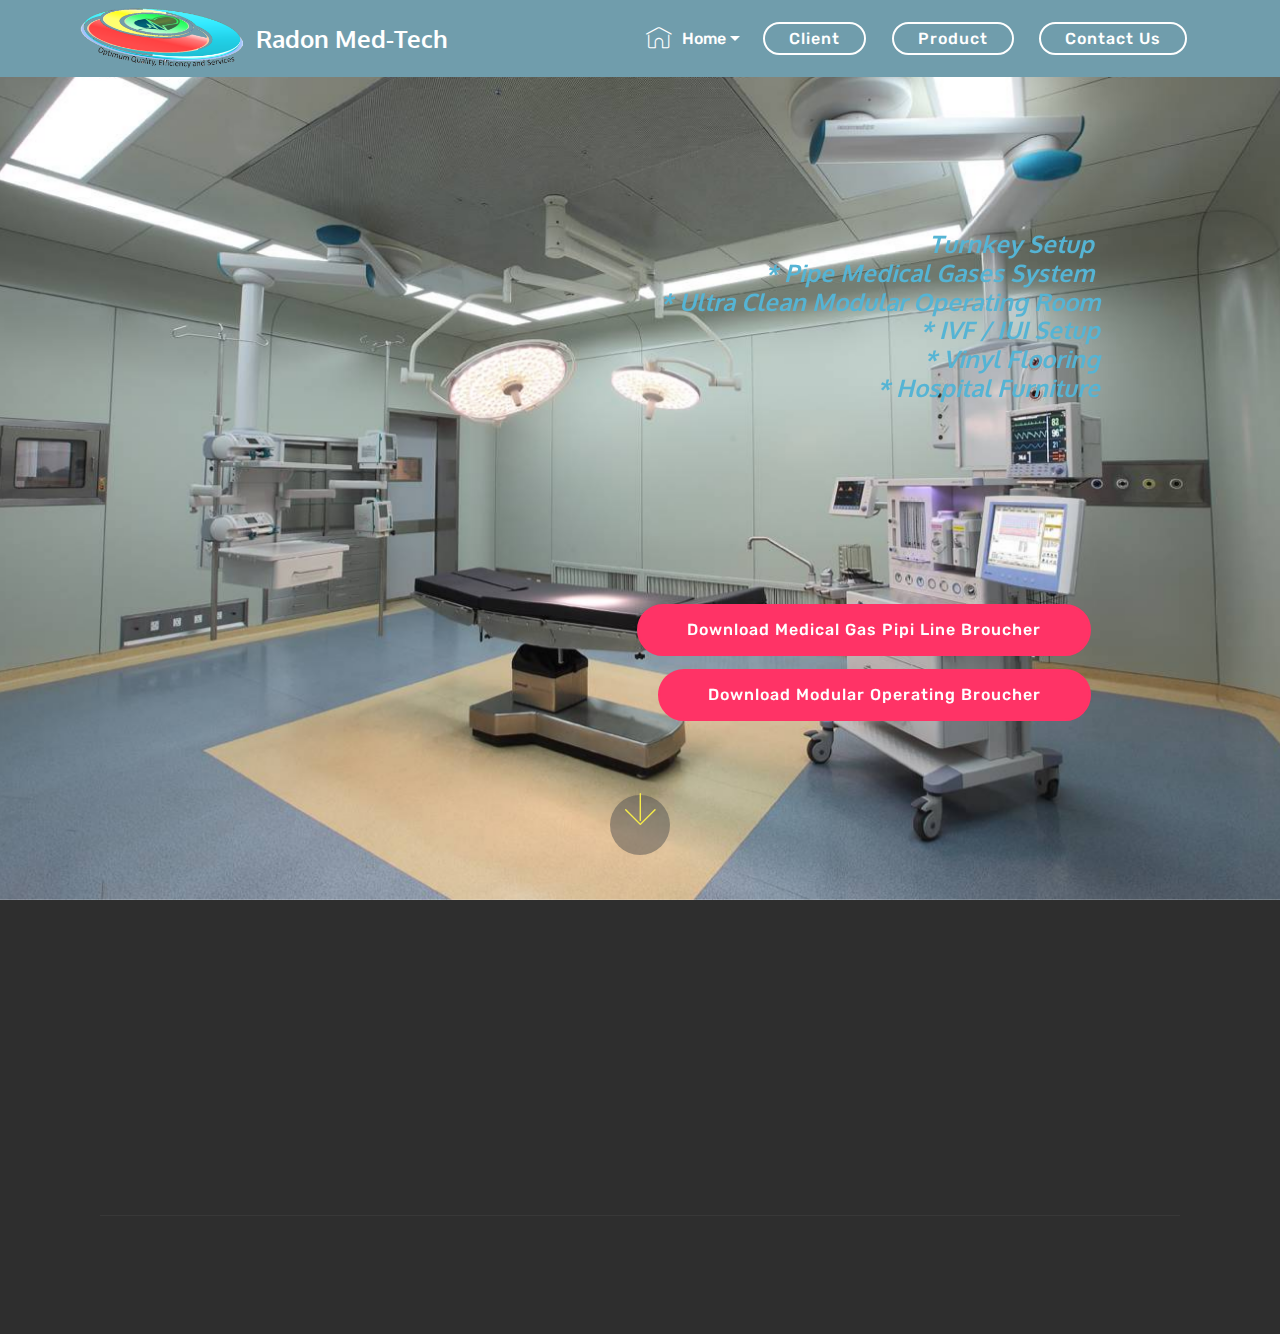
<file: index.html>
<!DOCTYPE html>
<html >
<head>
  <!-- Site made with Mobirise Website Builder v4.6.5, https://mobirise.com -->
  <meta charset="UTF-8">
  <meta http-equiv="X-UA-Compatible" content="IE=edge">
  <meta name="generator" content="Mobirise v4.6.5, mobirise.com">
  <meta name="viewport" content="width=device-width, initial-scale=1, minimum-scale=1">
  <link rel="shortcut icon" href="assets/images/final-logo-radon-med-tech-2464x920.png" type="image/x-icon">
  <meta name="description" content="">
  <title>Home</title>
  <link rel="stylesheet" href="assets/web/assets/mobirise-icons/mobirise-icons.css">
  <link rel="stylesheet" href="assets/tether/tether.min.css">
  <link rel="stylesheet" href="assets/bootstrap/css/bootstrap.min.css">
  <link rel="stylesheet" href="assets/bootstrap/css/bootstrap-grid.min.css">
  <link rel="stylesheet" href="assets/bootstrap/css/bootstrap-reboot.min.css">
  <link rel="stylesheet" href="assets/socicon/css/styles.css">
  <link rel="stylesheet" href="assets/animatecss/animate.min.css">
  <link rel="stylesheet" href="assets/dropdown/css/style.css">
  <link rel="stylesheet" href="assets/theme/css/style.css">
  <link rel="stylesheet" href="assets/mobirise/css/mbr-additional.css" type="text/css">
  
  
  
</head>
<body>
  <section class="menu cid-qJZwzoZU10" once="menu" id="menu1-e">

    

    <nav class="navbar navbar-expand beta-menu navbar-dropdown align-items-center navbar-fixed-top navbar-toggleable-sm">
        <button class="navbar-toggler navbar-toggler-right" type="button" data-toggle="collapse" data-target="#navbarSupportedContent" aria-controls="navbarSupportedContent" aria-expanded="false" aria-label="Toggle navigation">
            <div class="hamburger">
                <span></span>
                <span></span>
                <span></span>
                <span></span>
            </div>
        </button>
        <div class="menu-logo">
            <div class="navbar-brand">
                <span class="navbar-logo">
                    <a href="https://mobirise.com">
                         <img src="assets/images/final-logo-radon-med-tech-2464x920.png" alt="Mobirise" title="" style="height: 3.8rem;">
                    </a>
                </span>
                <span class="navbar-caption-wrap"><a class="navbar-caption text-white display-5" href="https://mobirise.com">Radon Med-Tech</a></span>
            </div>
        </div>
        <div class="collapse navbar-collapse" id="navbarSupportedContent">
            <ul class="navbar-nav nav-dropdown" data-app-modern-menu="true"><li class="nav-item dropdown open">
                    <a class="nav-link link dropdown-toggle text-white display-4" href="index.html#header2-f" data-toggle="dropdown-submenu" aria-expanded="true"><span class="mbri-home mbr-iconfont mbr-iconfont-btn"></span>
                        
                        Home</a><div class="dropdown-menu"><a class="dropdown-item text-white display-4" href="page1.html#menu1-m">About</a><div class="dropdown"><a class="dropdown-item dropdown-toggle text-white display-4" href="https://mobirise.com" data-toggle="dropdown-submenu" aria-expanded="false">Turnkey Setup</a><div class="dropdown-menu dropdown-submenu"><a class="dropdown-item text-white display-4" href="https://mobirise.com">Ultra Clean Modular OT</a><a class="dropdown-item text-white display-4" href="https://mobirise.com" aria-expanded="false">Pipe Medical Gases System</a><a class="dropdown-item text-white display-4" href="https://mobirise.com" aria-expanded="false">ICU/CCU Setup</a></div></div><a class="dropdown-item text-white display-4" href="https://mobirise.com">Hospital Vinyl Flooring</a></div>
                </li></ul>
            <div class="navbar-buttons mbr-section-btn"><a class="btn btn-sm btn-white-outline display-4" href="https://mobirise.com">Client</a> <a class="btn btn-sm btn-white-outline display-4" href="https://mobirise.com">
                    
                    Product</a>  <a class="btn btn-sm btn-white-outline display-4" href="https://mobirise.com">Contact Us</a></div>
        </div>
    </nav>
</section>

<section class="engine"><a href="https://mobirise.ws/a">best free web site builder</a></section><section class="cid-qJZwzt3QSo mbr-fullscreen mbr-parallax-background" id="header2-f">

    

    

    <div class="container align-center">
        <div class="row justify-content-md-center">
            <div class="mbr-white col-md-10">
                <h1 class="mbr-section-title mbr-bold pb-3 mbr-fonts-style display-5"><em>
                    </em><br><br><em>Turnkey Setup&nbsp;</em><br><em>* Pipe Medical Gases System&nbsp;</em><br><em>* Ultra Clean Modular Operating Room</em><br><em>* IVF / IUI Setup</em><br><em>* Vinyl Flooring</em><br><em>* Hospital Furniture<br></em><br><em><br></em><br><em><br></em></h1>
                <h3 class="mbr-section-subtitle align-center mbr-light pb-3 mbr-fonts-style display-5"></h3>
                <p class="mbr-text pb-3 mbr-fonts-style display-7"></p>
                <div class="mbr-section-btn"><a class="btn btn-md btn-secondary display-4" href="assets/files/Radon%20Med%20Tech%20Ver2017.pdf">Download Medical Gas Pipi Line Broucher</a>
                    <a class="btn btn-md btn-secondary display-4" href="assets/files/MODULAR%20OT.pdf">Download Modular Operating Broucher</a></div>
            </div>
        </div>
    </div>
    <div class="mbr-arrow hidden-sm-down" aria-hidden="true">
        <a href="#next">
            <i class="mbri-down mbr-iconfont"></i>
        </a>
    </div>
</section>

<section class="cid-qJZwzwXDgE" id="footer1-g">

    

    

    <div class="container">
        <div class="media-container-row content text-white">
            <div class="col-12 col-md-3">
                <div class="media-wrap">
                    <a href="https://mobirise.com/">
                        <img src="assets/images/glass-ot-600x450.jpg" alt="Mobirise" title="">
                    </a>
                </div>
            </div>
            <div class="col-12 col-md-3 mbr-fonts-style display-7">
                <h5 class="pb-3">Corp. Office</h5>
                <p class="mbr-text">Sohal Khurad Road, Back Side Govt Sin Sec School, Nakodar, Jalandhar (PB)-144040<br>Tel: +91-1821-221234</p>
            </div>
            <div class="col-12 col-md-3 mbr-fonts-style display-7">
                <h5 class="pb-3">
                    Contacts
                </h5>
                <p class="mbr-text">Mob. No +91-8968514269<br>&nbsp; &nbsp; &nbsp; &nbsp; &nbsp; &nbsp; &nbsp; &nbsp; +91-9781070398<br>Phone/Fax : +91 (1821) 221234&nbsp;<br>Email:<br> sales@rmedgroup.com&nbsp;<br>purchase@rmedgroup.com<br>info@rmedgroup.com&nbsp;</p>
            </div>
            <div class="col-12 col-md-3 mbr-fonts-style display-7">
                <h5 class="pb-3">Rajasthan&nbsp;</h5>
                <p class="mbr-text">&nbsp;Vill. FatiyaBad, Kishanganjwas<br>Distt. Alwar, Rajasthan- 307212&nbsp;<br>Email:- kumar@rmedgroup.com<br>Mob. +91-8094488424&nbsp;</p>
            </div>
        </div>
        <div class="footer-lower">
            <div class="media-container-row">
                <div class="col-sm-12">
                    <hr>
                </div>
            </div>
            <div class="media-container-row mbr-white">
                <div class="col-sm-6 copyright">
                    <p class="mbr-text mbr-fonts-style display-7">
                        © Copyright 2017 Rtech - All Rights Reserved
                    </p>
                </div>
                <div class="col-md-6">
                    <div class="social-list align-right">
                        <div class="soc-item">
                            <a href="https://twitter.com/mobirise" target="_blank">
                                <span class="socicon-twitter socicon mbr-iconfont mbr-iconfont-social"></span>
                            </a>
                        </div>
                        <div class="soc-item">
                            <a href="https://www.facebook.com/modularot/?ref=bookmarks" target="_blank">
                                <span class="mbr-iconfont mbr-iconfont-social socicon-facebook socicon"></span>
                            </a>
                        </div>
                        <div class="soc-item">
                            <a href="https://www.youtube.com/c/mobirise" target="_blank">
                                <span class="socicon-youtube socicon mbr-iconfont mbr-iconfont-social"></span>
                            </a>
                        </div>
                        <div class="soc-item">
                            <a href="https://instagram.com/mobirise" target="_blank">
                                <span class="socicon-instagram socicon mbr-iconfont mbr-iconfont-social"></span>
                            </a>
                        </div>
                        <div class="soc-item">
                            <a href="https://plus.google.com/u/0/+Mobirise" target="_blank">
                                <span class="socicon-googleplus socicon mbr-iconfont mbr-iconfont-social"></span>
                            </a>
                        </div>
                        <div class="soc-item">
                            <a href="https://www.behance.net/Mobirise" target="_blank">
                                <span class="socicon-behance socicon mbr-iconfont mbr-iconfont-social"></span>
                            </a>
                        </div>
                    </div>
                </div>
            </div>
        </div>
    </div>
</section>


  <script src="assets/web/assets/jquery/jquery.min.js"></script>
  <script src="assets/popper/popper.min.js"></script>
  <script src="assets/tether/tether.min.js"></script>
  <script src="assets/bootstrap/js/bootstrap.min.js"></script>
  <script src="assets/smoothscroll/smooth-scroll.js"></script>
  <script src="assets/touchswipe/jquery.touch-swipe.min.js"></script>
  <script src="assets/viewportchecker/jquery.viewportchecker.js"></script>
  <script src="assets/parallax/jarallax.min.js"></script>
  <script src="assets/dropdown/js/script.min.js"></script>
  <script src="assets/theme/js/script.js"></script>
  
  
  <input name="animation" type="hidden">
  </body>
</html>
</file>
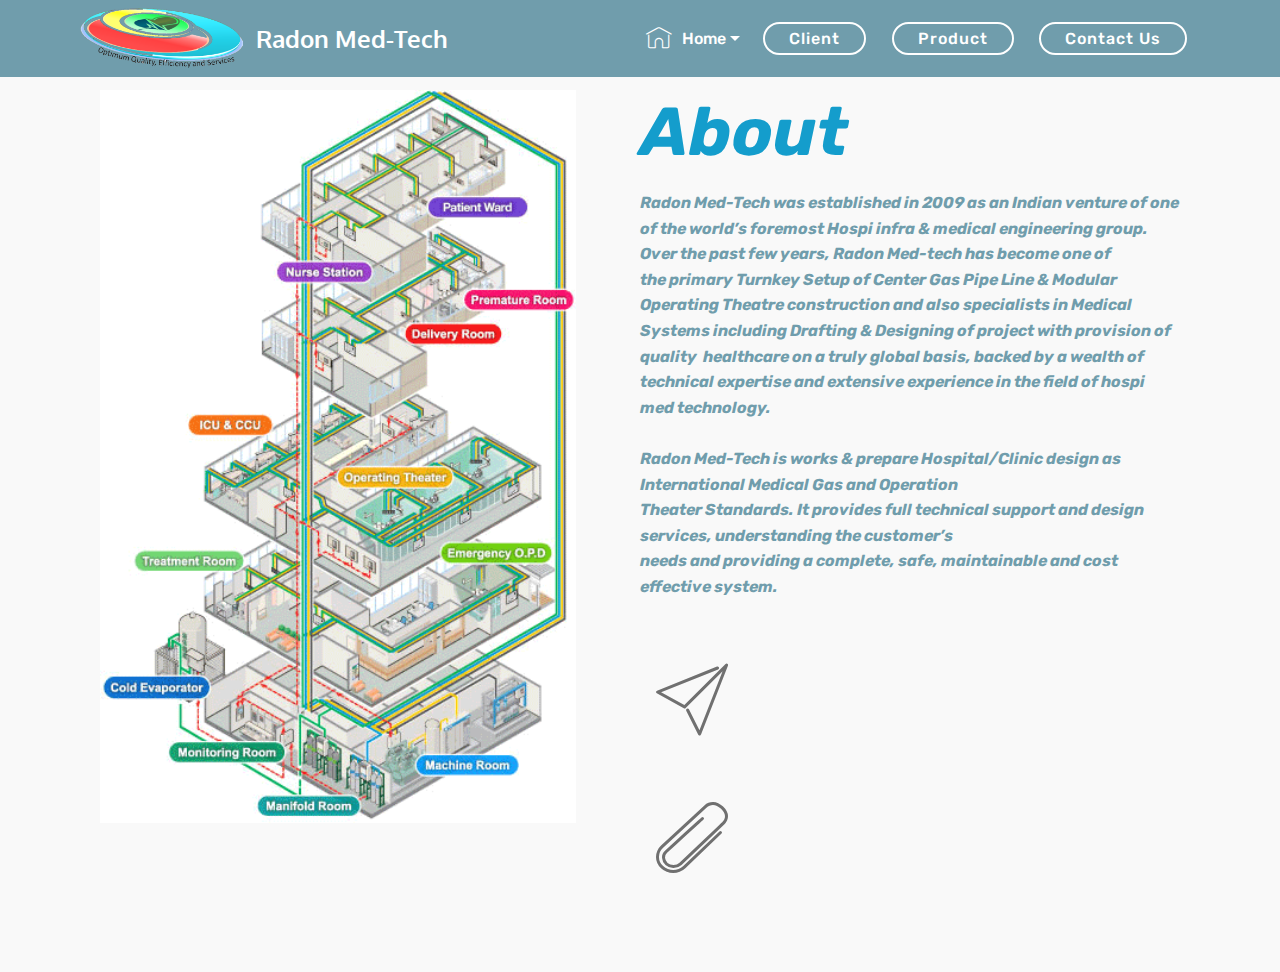
<file: page1.html>
<!DOCTYPE html>
<html >
<head>
  <!-- Site made with Mobirise Website Builder v4.6.5, https://mobirise.com -->
  <meta charset="UTF-8">
  <meta http-equiv="X-UA-Compatible" content="IE=edge">
  <meta name="generator" content="Mobirise v4.6.5, mobirise.com">
  <meta name="viewport" content="width=device-width, initial-scale=1, minimum-scale=1">
  <link rel="shortcut icon" href="assets/images/final-logo-radon-med-tech-2464x920.png" type="image/x-icon">
  <meta name="description" content="Radon Med-Tech was established in 2009 as an Indian venture of one of the world’s foremost Hospi infra & medical engineering group. Over the past few years, Radon Med-tech has become one of the primary Turnkey Setup of Center Gas Pipe Line & Modular Operating Theatre construction and also specialists in Medical Systems including Drafting & Designing of project with provision of quality healthcare on a truly global basis, backed by a wealth of technical expertise and extensive experience 
 
    Radon Med-Tech is works & prepare Hospital/Clinic design as International Medical Gas and Operation Theater Standards. It provides full technical support and design services, understanding the customer’s needs and providing a complete, safe, maintainable and cost effective system. 
Standard ">
  <title>About</title>
  <link rel="stylesheet" href="assets/web/assets/mobirise-icons/mobirise-icons.css">
  <link rel="stylesheet" href="assets/tether/tether.min.css">
  <link rel="stylesheet" href="assets/bootstrap/css/bootstrap.min.css">
  <link rel="stylesheet" href="assets/bootstrap/css/bootstrap-grid.min.css">
  <link rel="stylesheet" href="assets/bootstrap/css/bootstrap-reboot.min.css">
  <link rel="stylesheet" href="assets/dropdown/css/style.css">
  <link rel="stylesheet" href="assets/animatecss/animate.min.css">
  <link rel="stylesheet" href="assets/theme/css/style.css">
  <link rel="stylesheet" href="assets/mobirise/css/mbr-additional.css" type="text/css">
  
  
  
</head>
<body>
  <section class="menu cid-qJZwzoZU10" once="menu" id="menu1-m">

    

    <nav class="navbar navbar-expand beta-menu navbar-dropdown align-items-center navbar-fixed-top navbar-toggleable-sm">
        <button class="navbar-toggler navbar-toggler-right" type="button" data-toggle="collapse" data-target="#navbarSupportedContent" aria-controls="navbarSupportedContent" aria-expanded="false" aria-label="Toggle navigation">
            <div class="hamburger">
                <span></span>
                <span></span>
                <span></span>
                <span></span>
            </div>
        </button>
        <div class="menu-logo">
            <div class="navbar-brand">
                <span class="navbar-logo">
                    <a href="https://mobirise.com">
                         <img src="assets/images/final-logo-radon-med-tech-2464x920.png" alt="Mobirise" title="" style="height: 3.8rem;">
                    </a>
                </span>
                <span class="navbar-caption-wrap"><a class="navbar-caption text-white display-5" href="https://mobirise.com">Radon Med-Tech</a></span>
            </div>
        </div>
        <div class="collapse navbar-collapse" id="navbarSupportedContent">
            <ul class="navbar-nav nav-dropdown" data-app-modern-menu="true"><li class="nav-item dropdown open">
                    <a class="nav-link link dropdown-toggle text-white display-4" href="index.html#header2-f" data-toggle="dropdown-submenu" aria-expanded="true"><span class="mbri-home mbr-iconfont mbr-iconfont-btn"></span>
                        
                        Home</a><div class="dropdown-menu"><a class="dropdown-item text-white display-4" href="page1.html#menu1-m">About</a><div class="dropdown"><a class="dropdown-item dropdown-toggle text-white display-4" href="https://mobirise.com" data-toggle="dropdown-submenu" aria-expanded="false">Turnkey Setup</a><div class="dropdown-menu dropdown-submenu"><a class="dropdown-item text-white display-4" href="https://mobirise.com">Ultra Clean Modular OT</a><a class="dropdown-item text-white display-4" href="https://mobirise.com" aria-expanded="false">Pipe Medical Gases System</a><a class="dropdown-item text-white display-4" href="https://mobirise.com" aria-expanded="false">ICU/CCU Setup</a></div></div><a class="dropdown-item text-white display-4" href="https://mobirise.com">Hospital Vinyl Flooring</a></div>
                </li></ul>
            <div class="navbar-buttons mbr-section-btn"><a class="btn btn-sm btn-white-outline display-4" href="https://mobirise.com">Client</a> <a class="btn btn-sm btn-white-outline display-4" href="https://mobirise.com">
                    
                    Product</a>  <a class="btn btn-sm btn-white-outline display-4" href="https://mobirise.com">Contact Us</a></div>
        </div>
    </nav>
</section>

<section class="engine"><a href="https://mobirise.ws/b">best website creator</a></section><section class="features11 cid-qJZXilREmI" id="features11-q">

    

    

    <div class="container">   
        <div class="col-md-12">
            <div class="media-container-row">
                <div class="mbr-figure" style="width: 50%;">
                    <img src="assets/images/e-gassys-400x616.png" alt="Mobirise" title="">
                </div>
                <div class=" align-left aside-content">
                    <h2 class="mbr-title pt-2 mbr-fonts-style display-1"><strong><em>About&nbsp;</em></strong></h2>
                    <div class="mbr-section-text">
                        <p class="mbr-text mb-5 pt-3 mbr-light mbr-fonts-style display-7"><em><strong>Radon Med-Tech was established in 2009 as an Indian venture of one of the world’s foremost Hospi infra &amp; medical engineering group. Over the past few years, Radon Med-tech has become one of 
<br>the primary Turnkey Setup of Center Gas Pipe Line &amp; Modular Operating Theatre construction and also&nbsp;specialists in Medical Systems including Drafting &amp; Designing of project with provision of quality &nbsp;healthcare on a truly global basis, backed by a wealth of technical expertise and extensive experience in the field of hospi med technology.&nbsp;<br> 
<br>    Radon Med-Tech is works &amp; prepare Hospital/Clinic design as International Medical Gas and Operation
<br>Theater Standards. It provides full technical support and design services, understanding the customer’s 
<br>needs and providing a complete, safe, maintainable and cost effective system.&nbsp;</strong></em></p>
                    </div>

                    <div class="block-content">
                        <div class="card p-3 pr-3">
                            <div class="media">
                                <div class=" align-self-center card-img pb-3">
                                    <span class="mbr-iconfont mbri-paper-plane"></span>
                                </div>     
                                <div class="media-body">
                                    <h4 class="card-title mbr-fonts-style display-7"></h4>
                                </div>
                            </div>                

                            <div class="card-box">
                                <p class="block-text mbr-fonts-style display-7"></p>
                            </div>
                        </div>

                        <div class="card p-3 pr-3">
                            <div class="media">
                                <div class="align-self-center card-img pb-3">
                                    <span class="mbr-iconfont mbri-paperclip"></span>
                                </div>     
                                <div class="media-body">
                                    <h4 class="card-title mbr-fonts-style display-7"></h4>
                                </div>
                            </div>                

                            <div class="card-box">
                                <p class="block-text mbr-fonts-style display-7"><br><br></p>
                            </div>
                        </div>
                    </div>
                </div>
            </div>
        </div> 
    </div>          
</section>


  <script src="assets/web/assets/jquery/jquery.min.js"></script>
  <script src="assets/popper/popper.min.js"></script>
  <script src="assets/tether/tether.min.js"></script>
  <script src="assets/bootstrap/js/bootstrap.min.js"></script>
  <script src="assets/dropdown/js/script.min.js"></script>
  <script src="assets/touchswipe/jquery.touch-swipe.min.js"></script>
  <script src="assets/viewportchecker/jquery.viewportchecker.js"></script>
  <script src="assets/smoothscroll/smooth-scroll.js"></script>
  <script src="assets/theme/js/script.js"></script>
  
  
  <input name="animation" type="hidden">
  </body>
</html>
</file>
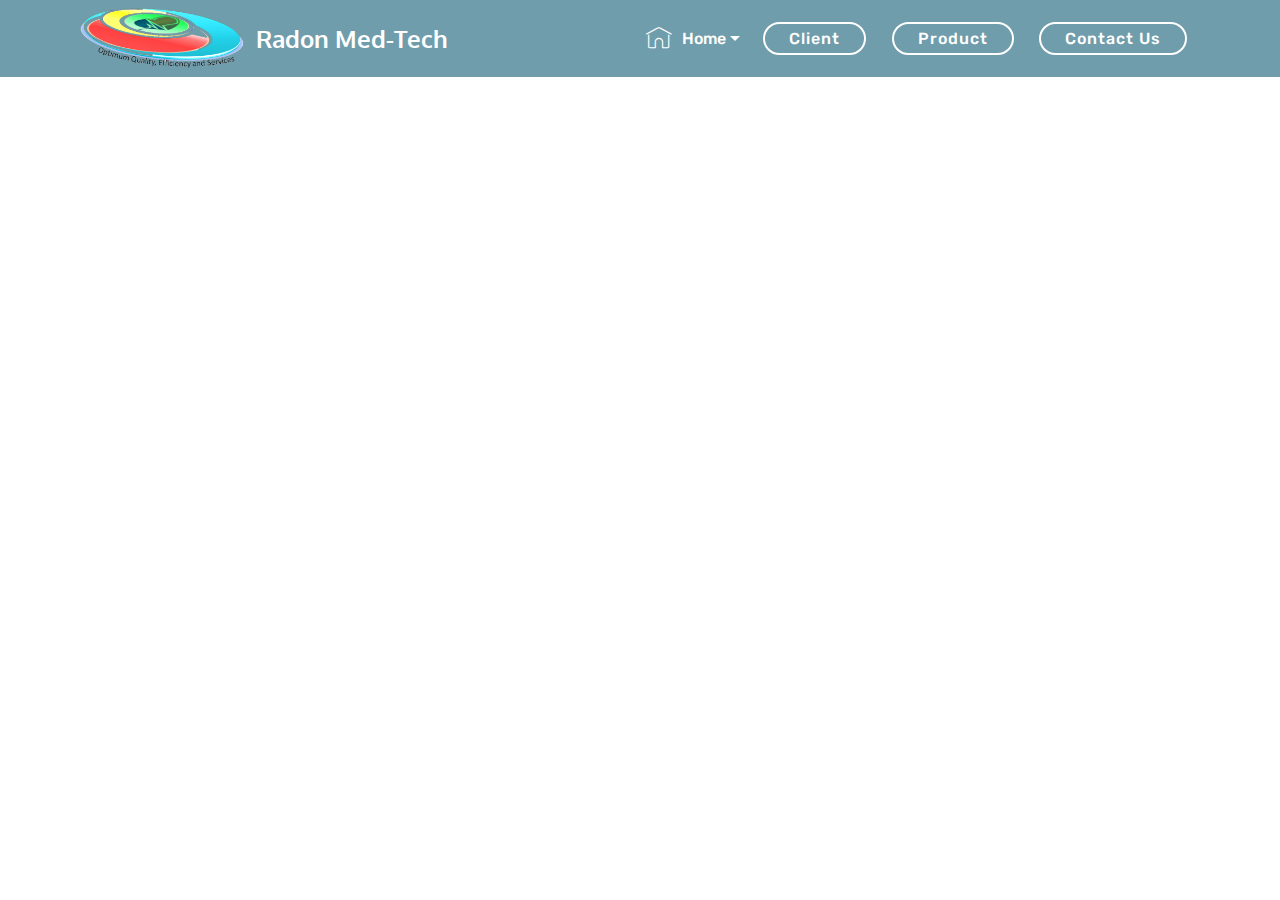
<file: page2.html>
<!DOCTYPE html>
<html >
<head>
  <!-- Site made with Mobirise Website Builder v4.6.5, https://mobirise.com -->
  <meta charset="UTF-8">
  <meta http-equiv="X-UA-Compatible" content="IE=edge">
  <meta name="generator" content="Mobirise v4.6.5, mobirise.com">
  <meta name="viewport" content="width=device-width, initial-scale=1, minimum-scale=1">
  <link rel="shortcut icon" href="assets/images/final-logo-radon-med-tech-2464x920.png" type="image/x-icon">
  <meta name="description" content="Radon Med-Tech was established in 2009 as an Indian venture of one of the world’s foremost Hospi infra & medical engineering group. Over the past few years, Radon Med-tech has become one of the primary Turnkey Setup of Center Gas Pipe Line & Modular Operating Theatre construction and also specialists in Medical Systems including Drafting & Designing of project with provision of quality healthcare on a truly global basis, backed by a wealth of technical expertise and extensive experience 
 
    Radon Med-Tech is works & prepare Hospital/Clinic design as International Medical Gas and Operation Theater Standards. It provides full technical support and design services, understanding the customer’s needs and providing a complete, safe, maintainable and cost effective system. 
Standard ">
  <title>Page 2</title>
  <link rel="stylesheet" href="assets/web/assets/mobirise-icons/mobirise-icons.css">
  <link rel="stylesheet" href="assets/tether/tether.min.css">
  <link rel="stylesheet" href="assets/bootstrap/css/bootstrap.min.css">
  <link rel="stylesheet" href="assets/bootstrap/css/bootstrap-grid.min.css">
  <link rel="stylesheet" href="assets/bootstrap/css/bootstrap-reboot.min.css">
  <link rel="stylesheet" href="assets/dropdown/css/style.css">
  <link rel="stylesheet" href="assets/animatecss/animate.min.css">
  <link rel="stylesheet" href="assets/theme/css/style.css">
  <link rel="stylesheet" href="assets/mobirise/css/mbr-additional.css" type="text/css">
  
  
  
</head>
<body>
  <section class="menu cid-qJZNfVLXHs" once="menu" id="menu1-n">

    

    <nav class="navbar navbar-expand beta-menu navbar-dropdown align-items-center navbar-fixed-top navbar-toggleable-sm">
        <button class="navbar-toggler navbar-toggler-right" type="button" data-toggle="collapse" data-target="#navbarSupportedContent" aria-controls="navbarSupportedContent" aria-expanded="false" aria-label="Toggle navigation">
            <div class="hamburger">
                <span></span>
                <span></span>
                <span></span>
                <span></span>
            </div>
        </button>
        <div class="menu-logo">
            <div class="navbar-brand">
                <span class="navbar-logo">
                    <a href="https://mobirise.com">
                         <img src="assets/images/final-logo-radon-med-tech-2464x920.png" alt="Mobirise" title="" style="height: 3.8rem;">
                    </a>
                </span>
                <span class="navbar-caption-wrap"><a class="navbar-caption text-white display-5" href="https://mobirise.com">Radon Med-Tech</a></span>
            </div>
        </div>
        <div class="collapse navbar-collapse" id="navbarSupportedContent">
            <ul class="navbar-nav nav-dropdown" data-app-modern-menu="true"><li class="nav-item dropdown open">
                    <a class="nav-link link dropdown-toggle text-white display-4" href="index.html#header2-f" data-toggle="dropdown-submenu" aria-expanded="true"><span class="mbri-home mbr-iconfont mbr-iconfont-btn"></span>
                        
                        Home</a><div class="dropdown-menu"><a class="dropdown-item text-white display-4" href="page1.html#menu1-m">About</a><div class="dropdown"><a class="dropdown-item dropdown-toggle text-white display-4" href="https://mobirise.com" data-toggle="dropdown-submenu" aria-expanded="false">Turnkey Setup</a><div class="dropdown-menu dropdown-submenu"><a class="dropdown-item text-white display-4" href="https://mobirise.com">Ultra Clean Modular OT</a><a class="dropdown-item text-white display-4" href="https://mobirise.com" aria-expanded="false">Pipe Medical Gases System</a><a class="dropdown-item text-white display-4" href="https://mobirise.com" aria-expanded="false">ICU/CCU Setup</a></div></div><a class="dropdown-item text-white display-4" href="https://mobirise.com">Hospital Vinyl Flooring</a></div>
                </li></ul>
            <div class="navbar-buttons mbr-section-btn"><a class="btn btn-sm btn-white-outline display-4" href="https://mobirise.com">Client</a> <a class="btn btn-sm btn-white-outline display-4" href="https://mobirise.com">
                    
                    Product</a>  <a class="btn btn-sm btn-white-outline display-4" href="https://mobirise.com">Contact Us</a></div>
        </div>
    </nav>
</section>


  <section class="engine"><a href="https://mobirise.ws/d">best free web page software</a></section><script src="assets/web/assets/jquery/jquery.min.js"></script>
  <script src="assets/popper/popper.min.js"></script>
  <script src="assets/tether/tether.min.js"></script>
  <script src="assets/bootstrap/js/bootstrap.min.js"></script>
  <script src="assets/dropdown/js/script.min.js"></script>
  <script src="assets/touchswipe/jquery.touch-swipe.min.js"></script>
  <script src="assets/viewportchecker/jquery.viewportchecker.js"></script>
  <script src="assets/smoothscroll/smooth-scroll.js"></script>
  <script src="assets/theme/js/script.js"></script>
  
  
  <input name="animation" type="hidden">
  </body>
</html>
</file>
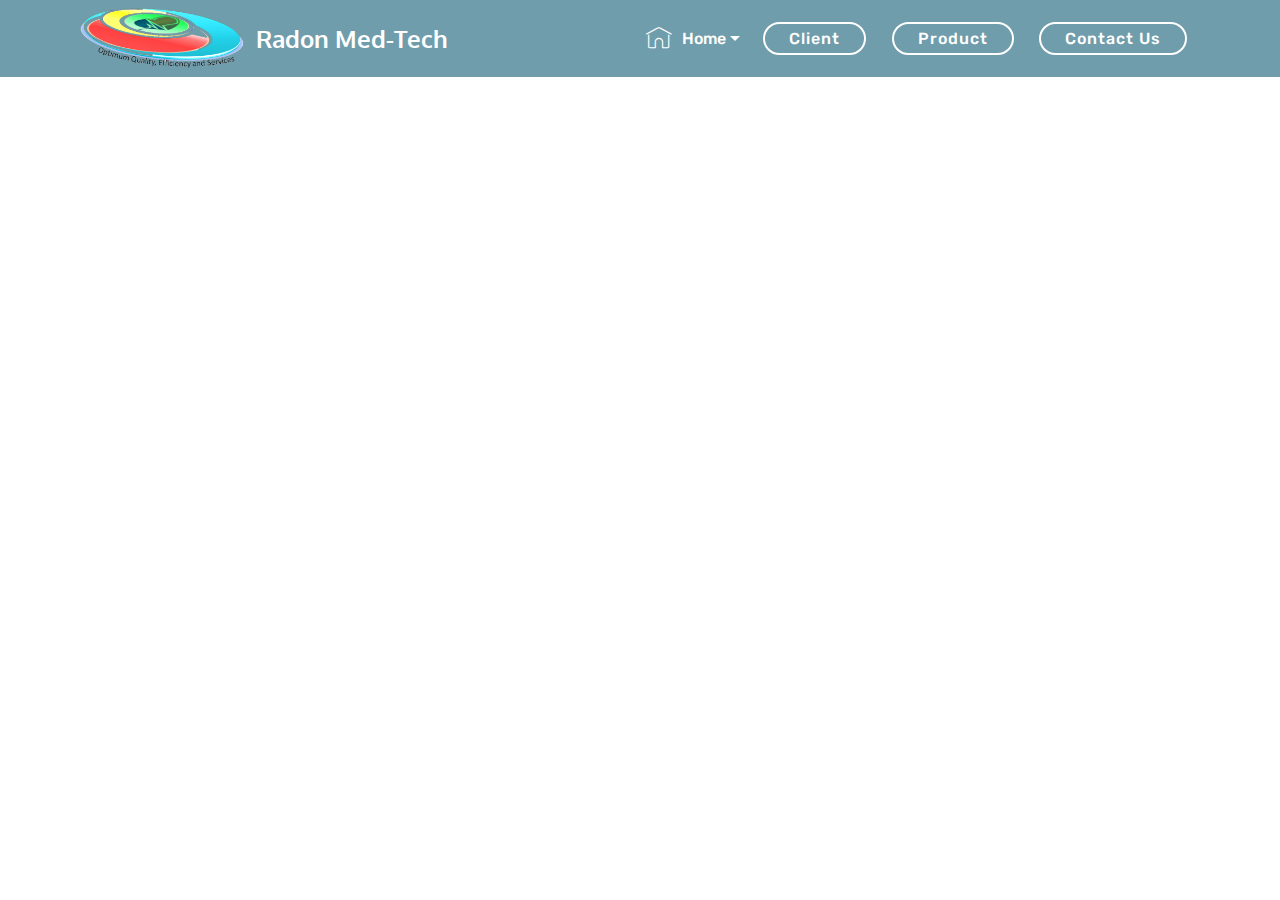
<file: page3.html>
<!DOCTYPE html>
<html >
<head>
  <!-- Site made with Mobirise Website Builder v4.6.5, https://mobirise.com -->
  <meta charset="UTF-8">
  <meta http-equiv="X-UA-Compatible" content="IE=edge">
  <meta name="generator" content="Mobirise v4.6.5, mobirise.com">
  <meta name="viewport" content="width=device-width, initial-scale=1, minimum-scale=1">
  <link rel="shortcut icon" href="assets/images/final-logo-radon-med-tech-2464x920.png" type="image/x-icon">
  <meta name="description" content="Radon Med-Tech was established in 2009 as an Indian venture of one of the world’s foremost Hospi infra & medical engineering group. Over the past few years, Radon Med-tech has become one of the primary Turnkey Setup of Center Gas Pipe Line & Modular Operating Theatre construction and also specialists in Medical Systems including Drafting & Designing of project with provision of quality healthcare on a truly global basis, backed by a wealth of technical expertise and extensive experience 
 
    Radon Med-Tech is works & prepare Hospital/Clinic design as International Medical Gas and Operation Theater Standards. It provides full technical support and design services, understanding the customer’s needs and providing a complete, safe, maintainable and cost effective system. 
Standard ">
  <title>Page 3</title>
  <link rel="stylesheet" href="assets/web/assets/mobirise-icons/mobirise-icons.css">
  <link rel="stylesheet" href="assets/tether/tether.min.css">
  <link rel="stylesheet" href="assets/bootstrap/css/bootstrap.min.css">
  <link rel="stylesheet" href="assets/bootstrap/css/bootstrap-grid.min.css">
  <link rel="stylesheet" href="assets/bootstrap/css/bootstrap-reboot.min.css">
  <link rel="stylesheet" href="assets/dropdown/css/style.css">
  <link rel="stylesheet" href="assets/animatecss/animate.min.css">
  <link rel="stylesheet" href="assets/theme/css/style.css">
  <link rel="stylesheet" href="assets/mobirise/css/mbr-additional.css" type="text/css">
  
  
  
</head>
<body>
  <section class="menu cid-qJZWHldxKr" once="menu" id="menu1-p">

    

    <nav class="navbar navbar-expand beta-menu navbar-dropdown align-items-center navbar-fixed-top navbar-toggleable-sm">
        <button class="navbar-toggler navbar-toggler-right" type="button" data-toggle="collapse" data-target="#navbarSupportedContent" aria-controls="navbarSupportedContent" aria-expanded="false" aria-label="Toggle navigation">
            <div class="hamburger">
                <span></span>
                <span></span>
                <span></span>
                <span></span>
            </div>
        </button>
        <div class="menu-logo">
            <div class="navbar-brand">
                <span class="navbar-logo">
                    <a href="https://mobirise.com">
                         <img src="assets/images/final-logo-radon-med-tech-2464x920.png" alt="Mobirise" title="" style="height: 3.8rem;">
                    </a>
                </span>
                <span class="navbar-caption-wrap"><a class="navbar-caption text-white display-5" href="https://mobirise.com">Radon Med-Tech</a></span>
            </div>
        </div>
        <div class="collapse navbar-collapse" id="navbarSupportedContent">
            <ul class="navbar-nav nav-dropdown" data-app-modern-menu="true"><li class="nav-item dropdown open">
                    <a class="nav-link link dropdown-toggle text-white display-4" href="index.html#header2-f" data-toggle="dropdown-submenu" aria-expanded="true"><span class="mbri-home mbr-iconfont mbr-iconfont-btn"></span>
                        
                        Home</a><div class="dropdown-menu"><a class="dropdown-item text-white display-4" href="page1.html#menu1-m">About</a><div class="dropdown"><a class="dropdown-item dropdown-toggle text-white display-4" href="https://mobirise.com" data-toggle="dropdown-submenu" aria-expanded="false">Turnkey Setup</a><div class="dropdown-menu dropdown-submenu"><a class="dropdown-item text-white display-4" href="https://mobirise.com">Ultra Clean Modular OT</a><a class="dropdown-item text-white display-4" href="https://mobirise.com" aria-expanded="false">Pipe Medical Gases System</a><a class="dropdown-item text-white display-4" href="https://mobirise.com" aria-expanded="false">ICU/CCU Setup</a></div></div><a class="dropdown-item text-white display-4" href="https://mobirise.com">Hospital Vinyl Flooring</a></div>
                </li></ul>
            <div class="navbar-buttons mbr-section-btn"><a class="btn btn-sm btn-white-outline display-4" href="https://mobirise.com">Client</a> <a class="btn btn-sm btn-white-outline display-4" href="https://mobirise.com">
                    
                    Product</a>  <a class="btn btn-sm btn-white-outline display-4" href="https://mobirise.com">Contact Us</a></div>
        </div>
    </nav>
</section>


  <section class="engine"><a href="https://mobirise.ws/h">make your own website</a></section><script src="assets/web/assets/jquery/jquery.min.js"></script>
  <script src="assets/popper/popper.min.js"></script>
  <script src="assets/tether/tether.min.js"></script>
  <script src="assets/bootstrap/js/bootstrap.min.js"></script>
  <script src="assets/dropdown/js/script.min.js"></script>
  <script src="assets/touchswipe/jquery.touch-swipe.min.js"></script>
  <script src="assets/viewportchecker/jquery.viewportchecker.js"></script>
  <script src="assets/smoothscroll/smooth-scroll.js"></script>
  <script src="assets/theme/js/script.js"></script>
  
  
  <input name="animation" type="hidden">
  </body>
</html>
</file>
<file: assets/web/assets/mobirise-icons/mobirise-icons.css>
@font-face {
  font-family: 'MobiriseIcons';
  src:  url('mobirise-icons.eot?spat4u');
  src:  url('mobirise-icons.eot?spat4u#iefix') format('embedded-opentype'),
    url('mobirise-icons.ttf?spat4u') format('truetype'),
    url('mobirise-icons.woff?spat4u') format('woff'),
    url('mobirise-icons.svg?spat4u#MobiriseIcons') format('svg');
  font-weight: normal;
  font-style: normal;
}

[class^="mbri-"], [class*=" mbri-"] {
  /* use !important to prevent issues with browser extensions that change fonts */
  font-family: MobiriseIcons !important;
  speak: none;
  font-style: normal;
  font-weight: normal;
  font-variant: normal;
  text-transform: none;
  line-height: 1;

  /* Better Font Rendering =========== */
  -webkit-font-smoothing: antialiased;
  -moz-osx-font-smoothing: grayscale;
}

.mbri-add-submenu:before {
  content: "\e900";
}
.mbri-alert:before {
  content: "\e901";
}
.mbri-align-center:before {
  content: "\e902";
}
.mbri-align-justify:before {
  content: "\e903";
}
.mbri-align-left:before {
  content: "\e904";
}
.mbri-align-right:before {
  content: "\e905";
}
.mbri-android:before {
  content: "\e906";
}
.mbri-apple:before {
  content: "\e907";
}
.mbri-arrow-down:before {
  content: "\e908";
}
.mbri-arrow-next:before {
  content: "\e909";
}
.mbri-arrow-prev:before {
  content: "\e90a";
}
.mbri-arrow-up:before {
  content: "\e90b";
}
.mbri-bold:before {
  content: "\e90c";
}
.mbri-bookmark:before {
  content: "\e90d";
}
.mbri-bootstrap:before {
  content: "\e90e";
}
.mbri-briefcase:before {
  content: "\e90f";
}
.mbri-browse:before {
  content: "\e910";
}
.mbri-bulleted-list:before {
  content: "\e911";
}
.mbri-calendar:before {
  content: "\e912";
}
.mbri-camera:before {
  content: "\e913";
}
.mbri-cart-add:before {
  content: "\e914";
}
.mbri-cart-full:before {
  content: "\e915";
}
.mbri-cash:before {
  content: "\e916";
}
.mbri-change-style:before {
  content: "\e917";
}
.mbri-chat:before {
  content: "\e918";
}
.mbri-clock:before {
  content: "\e919";
}
.mbri-close:before {
  content: "\e91a";
}
.mbri-cloud:before {
  content: "\e91b";
}
.mbri-code:before {
  content: "\e91c";
}
.mbri-contact-form:before {
  content: "\e91d";
}
.mbri-credit-card:before {
  content: "\e91e";
}
.mbri-cursor-click:before {
  content: "\e91f";
}
.mbri-cust-feedback:before {
  content: "\e920";
}
.mbri-database:before {
  content: "\e921";
}
.mbri-delivery:before {
  content: "\e922";
}
.mbri-desktop:before {
  content: "\e923";
}
.mbri-devices:before {
  content: "\e924";
}
.mbri-down:before {
  content: "\e925";
}
.mbri-download:before {
  content: "\e989";
}
.mbri-drag-n-drop:before {
  content: "\e927";
}
.mbri-drag-n-drop2:before {
  content: "\e928";
}
.mbri-edit:before {
  content: "\e929";
}
.mbri-edit2:before {
  content: "\e92a";
}
.mbri-error:before {
  content: "\e92b";
}
.mbri-extension:before {
  content: "\e92c";
}
.mbri-features:before {
  content: "\e92d";
}
.mbri-file:before {
  content: "\e92e";
}
.mbri-flag:before {
  content: "\e92f";
}
.mbri-folder:before {
  content: "\e930";
}
.mbri-gift:before {
  content: "\e931";
}
.mbri-github:before {
  content: "\e932";
}
.mbri-globe:before {
  content: "\e933";
}
.mbri-globe-2:before {
  content: "\e934";
}
.mbri-growing-chart:before {
  content: "\e935";
}
.mbri-hearth:before {
  content: "\e936";
}
.mbri-help:before {
  content: "\e937";
}
.mbri-home:before {
  content: "\e938";
}
.mbri-hot-cup:before {
  content: "\e939";
}
.mbri-idea:before {
  content: "\e93a";
}
.mbri-image-gallery:before {
  content: "\e93b";
}
.mbri-image-slider:before {
  content: "\e93c";
}
.mbri-info:before {
  content: "\e93d";
}
.mbri-italic:before {
  content: "\e93e";
}
.mbri-key:before {
  content: "\e93f";
}
.mbri-laptop:before {
  content: "\e940";
}
.mbri-layers:before {
  content: "\e941";
}
.mbri-left-right:before {
  content: "\e942";
}
.mbri-left:before {
  content: "\e943";
}
.mbri-letter:before {
  content: "\e944";
}
.mbri-like:before {
  content: "\e945";
}
.mbri-link:before {
  content: "\e946";
}
.mbri-lock:before {
  content: "\e947";
}
.mbri-login:before {
  content: "\e948";
}
.mbri-logout:before {
  content: "\e949";
}
.mbri-magic-stick:before {
  content: "\e94a";
}
.mbri-map-pin:before {
  content: "\e94b";
}
.mbri-menu:before {
  content: "\e94c";
}
.mbri-mobile:before {
  content: "\e94d";
}
.mbri-mobile2:before {
  content: "\e94e";
}
.mbri-mobirise:before {
  content: "\e94f";
}
.mbri-more-horizontal:before {
  content: "\e950";
}
.mbri-more-vertical:before {
  content: "\e951";
}
.mbri-music:before {
  content: "\e952";
}
.mbri-new-file:before {
  content: "\e953";
}
.mbri-numbered-list:before {
  content: "\e954";
}
.mbri-opened-folder:before {
  content: "\e955";
}
.mbri-pages:before {
  content: "\e956";
}
.mbri-paper-plane:before {
  content: "\e957";
}
.mbri-paperclip:before {
  content: "\e958";
}
.mbri-photo:before {
  content: "\e959";
}
.mbri-photos:before {
  content: "\e95a";
}
.mbri-pin:before {
  content: "\e95b";
}
.mbri-play:before {
  content: "\e95c";
}
.mbri-plus:before {
  content: "\e95d";
}
.mbri-preview:before {
  content: "\e95e";
}
.mbri-print:before {
  content: "\e95f";
}
.mbri-protect:before {
  content: "\e960";
}
.mbri-question:before {
  content: "\e961";
}
.mbri-quote-left:before {
  content: "\e962";
}
.mbri-quote-right:before {
  content: "\e963";
}
.mbri-refresh:before {
  content: "\e964";
}
.mbri-responsive:before {
  content: "\e965";
}
.mbri-right:before {
  content: "\e966";
}
.mbri-rocket:before {
  content: "\e967";
}
.mbri-sad-face:before {
  content: "\e968";
}
.mbri-sale:before {
  content: "\e969";
}
.mbri-save:before {
  content: "\e96a";
}
.mbri-search:before {
  content: "\e96b";
}
.mbri-setting:before {
  content: "\e96c";
}
.mbri-setting2:before {
  content: "\e96d";
}
.mbri-setting3:before {
  content: "\e96e";
}
.mbri-share:before {
  content: "\e96f";
}
.mbri-shopping-bag:before {
  content: "\e970";
}
.mbri-shopping-basket:before {
  content: "\e971";
}
.mbri-shopping-cart:before {
  content: "\e972";
}
.mbri-sites:before {
  content: "\e973";
}
.mbri-smile-face:before {
  content: "\e974";
}
.mbri-speed:before {
  content: "\e975";
}
.mbri-star:before {
  content: "\e976";
}
.mbri-success:before {
  content: "\e977";
}
.mbri-sun:before {
  content: "\e978";
}
.mbri-sun2:before {
  content: "\e979";
}
.mbri-tablet:before {
  content: "\e97a";
}
.mbri-tablet-vertical:before {
  content: "\e97b";
}
.mbri-target:before {
  content: "\e97c";
}
.mbri-timer:before {
  content: "\e97d";
}
.mbri-to-ftp:before {
  content: "\e97e";
}
.mbri-to-local-drive:before {
  content: "\e97f";
}
.mbri-touch-swipe:before {
  content: "\e980";
}
.mbri-touch:before {
  content: "\e981";
}
.mbri-trash:before {
  content: "\e982";
}
.mbri-underline:before {
  content: "\e983";
}
.mbri-unlink:before {
  content: "\e984";
}
.mbri-unlock:before {
  content: "\e985";
}
.mbri-up-down:before {
  content: "\e986";
}
.mbri-up:before {
  content: "\e987";
}
.mbri-update:before {
  content: "\e988";
}
.mbri-upload:before {
 content: "\e926"; 
}
.mbri-user:before {
  content: "\e98a";
}
.mbri-user2:before {
  content: "\e98b";
}
.mbri-users:before {
  content: "\e98c";
}
.mbri-video:before {
  content: "\e98d";
}
.mbri-video-play:before {
  content: "\e98e";
}
.mbri-watch:before {
  content: "\e98f";
}
.mbri-website-theme:before {
  content: "\e990";
}
.mbri-wifi:before {
  content: "\e991";
}
.mbri-windows:before {
  content: "\e992";
}
.mbri-zoom-out:before {
  content: "\e993";
}
.mbri-redo:before {
  content: "\e994";
}
.mbri-undo:before {
  content: "\e995";
}
</file>
<file: assets/socicon/css/styles.css>
@charset "UTF-8";

@font-face {
  font-family: "socicon";
  src:url("../fonts/socicon.eot");
  src:url("../fonts/socicon.eot?#iefix") format("embedded-opentype"),
    url("../fonts/socicon.woff") format("woff"),
    url("../fonts/socicon.ttf") format("truetype"),
    url("../fonts/socicon.svg#socicon") format("svg");
  font-weight: normal;
  font-style: normal;

}

[data-icon]:before {
  font-family: "socicon" !important;
  content: attr(data-icon);
  font-style: normal !important;
  font-weight: normal !important;
  font-variant: normal !important;
  text-transform: none !important;
  speak: none;
  line-height: 1;
  -webkit-font-smoothing: antialiased;
  -moz-osx-font-smoothing: grayscale;
}

[class^="socicon-"]:before,
[class*=" socicon-"]:before {
  font-family: "socicon" !important;
  font-style: normal !important;
  font-weight: normal !important;
  font-variant: normal !important;
  text-transform: none !important;
  speak: none;
  line-height: 1;
  -webkit-font-smoothing: antialiased;
  -moz-osx-font-smoothing: grayscale;
}

.socicon-modelmayhem:before {
  content: "\e000";
}
.socicon-mixcloud:before {
  content: "\e001";
}
.socicon-drupal:before {
  content: "\e002";
}
.socicon-swarm:before {
  content: "\e003";
}
.socicon-istock:before {
  content: "\e004";
}
.socicon-yammer:before {
  content: "\e005";
}
.socicon-ello:before {
  content: "\e006";
}
.socicon-stackoverflow:before {
  content: "\e007";
}
.socicon-persona:before {
  content: "\e008";
}
.socicon-triplej:before {
  content: "\e009";
}
.socicon-houzz:before {
  content: "\e00a";
}
.socicon-rss:before {
  content: "\e00b";
}
.socicon-paypal:before {
  content: "\e00c";
}
.socicon-odnoklassniki:before {
  content: "\e00d";
}
.socicon-airbnb:before {
  content: "\e00e";
}
.socicon-periscope:before {
  content: "\e00f";
}
.socicon-outlook:before {
  content: "\e010";
}
.socicon-coderwall:before {
  content: "\e011";
}
.socicon-tripadvisor:before {
  content: "\e012";
}
.socicon-appnet:before {
  content: "\e013";
}
.socicon-goodreads:before {
  content: "\e014";
}
.socicon-tripit:before {
  content: "\e015";
}
.socicon-lanyrd:before {
  content: "\e016";
}
.socicon-slideshare:before {
  content: "\e017";
}
.socicon-buffer:before {
  content: "\e018";
}
.socicon-disqus:before {
  content: "\e019";
}
.socicon-vkontakte:before {
  content: "\e01a";
}
.socicon-whatsapp:before {
  content: "\e01b";
}
.socicon-patreon:before {
  content: "\e01c";
}
.socicon-storehouse:before {
  content: "\e01d";
}
.socicon-pocket:before {
  content: "\e01e";
}
.socicon-mail:before {
  content: "\e01f";
}
.socicon-blogger:before {
  content: "\e020";
}
.socicon-technorati:before {
  content: "\e021";
}
.socicon-reddit:before {
  content: "\e022";
}
.socicon-dribbble:before {
  content: "\e023";
}
.socicon-stumbleupon:before {
  content: "\e024";
}
.socicon-digg:before {
  content: "\e025";
}
.socicon-envato:before {
  content: "\e026";
}
.socicon-behance:before {
  content: "\e027";
}
.socicon-delicious:before {
  content: "\e028";
}
.socicon-deviantart:before {
  content: "\e029";
}
.socicon-forrst:before {
  content: "\e02a";
}
.socicon-play:before {
  content: "\e02b";
}
.socicon-zerply:before {
  content: "\e02c";
}
.socicon-wikipedia:before {
  content: "\e02d";
}
.socicon-apple:before {
  content: "\e02e";
}
.socicon-flattr:before {
  content: "\e02f";
}
.socicon-github:before {
  content: "\e030";
}
.socicon-renren:before {
  content: "\e031";
}
.socicon-friendfeed:before {
  content: "\e032";
}
.socicon-newsvine:before {
  content: "\e033";
}
.socicon-identica:before {
  content: "\e034";
}
.socicon-bebo:before {
  content: "\e035";
}
.socicon-zynga:before {
  content: "\e036";
}
.socicon-steam:before {
  content: "\e037";
}
.socicon-xbox:before {
  content: "\e038";
}
.socicon-windows:before {
  content: "\e039";
}
.socicon-qq:before {
  content: "\e03a";
}
.socicon-douban:before {
  content: "\e03b";
}
.socicon-meetup:before {
  content: "\e03c";
}
.socicon-playstation:before {
  content: "\e03d";
}
.socicon-android:before {
  content: "\e03e";
}
.socicon-snapchat:before {
  content: "\e03f";
}
.socicon-twitter:before {
  content: "\e040";
}
.socicon-facebook:before {
  content: "\e041";
}
.socicon-googleplus:before {
  content: "\e042";
}
.socicon-pinterest:before {
  content: "\e043";
}
.socicon-foursquare:before {
  content: "\e044";
}
.socicon-yahoo:before {
  content: "\e045";
}
.socicon-skype:before {
  content: "\e046";
}
.socicon-yelp:before {
  content: "\e047";
}
.socicon-feedburner:before {
  content: "\e048";
}
.socicon-linkedin:before {
  content: "\e049";
}
.socicon-viadeo:before {
  content: "\e04a";
}
.socicon-xing:before {
  content: "\e04b";
}
.socicon-myspace:before {
  content: "\e04c";
}
.socicon-soundcloud:before {
  content: "\e04d";
}
.socicon-spotify:before {
  content: "\e04e";
}
.socicon-grooveshark:before {
  content: "\e04f";
}
.socicon-lastfm:before {
  content: "\e050";
}
.socicon-youtube:before {
  content: "\e051";
}
.socicon-vimeo:before {
  content: "\e052";
}
.socicon-dailymotion:before {
  content: "\e053";
}
.socicon-vine:before {
  content: "\e054";
}
.socicon-flickr:before {
  content: "\e055";
}
.socicon-500px:before {
  content: "\e056";
}
.socicon-wordpress:before {
  content: "\e058";
}
.socicon-tumblr:before {
  content: "\e059";
}
.socicon-twitch:before {
  content: "\e05a";
}
.socicon-8tracks:before {
  content: "\e05b";
}
.socicon-amazon:before {
  content: "\e05c";
}
.socicon-icq:before {
  content: "\e05d";
}
.socicon-smugmug:before {
  content: "\e05e";
}
.socicon-ravelry:before {
  content: "\e05f";
}
.socicon-weibo:before {
  content: "\e060";
}
.socicon-baidu:before {
  content: "\e061";
}
.socicon-angellist:before {
  content: "\e062";
}
.socicon-ebay:before {
  content: "\e063";
}
.socicon-imdb:before {
  content: "\e064";
}
.socicon-stayfriends:before {
  content: "\e065";
}
.socicon-residentadvisor:before {
  content: "\e066";
}
.socicon-google:before {
  content: "\e067";
}
.socicon-yandex:before {
  content: "\e068";
}
.socicon-sharethis:before {
  content: "\e069";
}
.socicon-bandcamp:before {
  content: "\e06a";
}
.socicon-itunes:before {
  content: "\e06b";
}
.socicon-deezer:before {
  content: "\e06c";
}
.socicon-telegram:before {
  content: "\e06e";
}
.socicon-openid:before {
  content: "\e06f";
}
.socicon-amplement:before {
  content: "\e070";
}
.socicon-viber:before {
  content: "\e071";
}
.socicon-zomato:before {
  content: "\e072";
}
.socicon-draugiem:before {
  content: "\e074";
}
.socicon-endomodo:before {
  content: "\e075";
}
.socicon-filmweb:before {
  content: "\e076";
}
.socicon-stackexchange:before {
  content: "\e077";
}
.socicon-wykop:before {
  content: "\e078";
}
.socicon-teamspeak:before {
  content: "\e079";
}
.socicon-teamviewer:before {
  content: "\e07a";
}
.socicon-ventrilo:before {
  content: "\e07b";
}
.socicon-younow:before {
  content: "\e07c";
}
.socicon-raidcall:before {
  content: "\e07d";
}
.socicon-mumble:before {
  content: "\e07e";
}
.socicon-medium:before {
  content: "\e06d";
}
.socicon-bebee:before {
  content: "\e07f";
}
.socicon-hitbox:before {
  content: "\e080";
}
.socicon-reverbnation:before {
  content: "\e081";
}
.socicon-formulr:before {
  content: "\e082";
}
.socicon-instagram:before {
  content: "\e057";
}
.socicon-battlenet:before {
  content: "\e083";
}
.socicon-chrome:before {
  content: "\e084";
}
.socicon-discord:before {
  content: "\e086";
}
.socicon-issuu:before {
  content: "\e087";
}
.socicon-macos:before {
  content: "\e088";
}
.socicon-firefox:before {
  content: "\e089";
}
.socicon-opera:before {
  content: "\e08d";
}
.socicon-keybase:before {
  content: "\e090";
}
.socicon-alliance:before {
  content: "\e091";
}
.socicon-livejournal:before {
  content: "\e092";
}
.socicon-googlephotos:before {
  content: "\e093";
}
.socicon-horde:before {
  content: "\e094";
}
.socicon-etsy:before {
  content: "\e095";
}
.socicon-zapier:before {
  content: "\e096";
}
.socicon-google-scholar:before {
  content: "\e097";
}
.socicon-researchgate:before {
  content: "\e098";
}
.socicon-wechat:before {
  content: "\e099";
}
.socicon-strava:before {
  content: "\e09a";
}
.socicon-line:before {
  content: "\e09b";
}
.socicon-lyft:before {
  content: "\e09c";
}
.socicon-uber:before {
  content: "\e09d";
}
.socicon-songkick:before {
  content: "\e09e";
}
.socicon-viewbug:before {
  content: "\e09f";
}
.socicon-googlegroups:before {
  content: "\e0a0";
}
.socicon-quora:before {
  content: "\e073";
}
.socicon-diablo:before {
  content: "\e085";
}
.socicon-blizzard:before {
  content: "\e0a1";
}
.socicon-hearthstone:before {
  content: "\e08b";
}
.socicon-heroes:before {
  content: "\e08a";
}
.socicon-overwatch:before {
  content: "\e08c";
}
.socicon-warcraft:before {
  content: "\e08e";
}
.socicon-starcraft:before {
  content: "\e08f";
}
.socicon-beam:before {
  content: "\e0a2";
}
.socicon-curse:before {
  content: "\e0a3";
}
.socicon-player:before {
  content: "\e0a4";
}
.socicon-streamjar:before {
  content: "\e0a5";
}
.socicon-nintendo:before {
  content: "\e0a6";
}
.socicon-hellocoton:before {
  content: "\e0a7";
}
</file>
<file: assets/dropdown/css/style.css>
.navbar-dropdown {
  left: 0;
  padding: 0;
  position: absolute;
  right: 0;
  top: 0;
  transition: all 0.45s ease;
  z-index: 1030;
  background: #282828; }
  .navbar-dropdown .navbar-logo {
    margin-right: 0.8rem;
    transition: margin 0.3s ease-in-out;
    vertical-align: middle; }
    .navbar-dropdown .navbar-logo img {
      height: 3.125rem;
      transition: all 0.3s ease-in-out; }
    .navbar-dropdown .navbar-logo.mbr-iconfont {
      font-size: 3.125rem;
      line-height: 3.125rem; }
  .navbar-dropdown .navbar-caption {
    font-weight: 700;
    white-space: normal;
    vertical-align: -4px;
    line-height: 3.125rem !important; }
    .navbar-dropdown .navbar-caption, .navbar-dropdown .navbar-caption:hover {
      color: inherit;
      text-decoration: none; }
  .navbar-dropdown .mbr-iconfont + .navbar-caption {
    vertical-align: -1px; }
  .navbar-dropdown.navbar-fixed-top {
    position: fixed; }
  .navbar-dropdown .navbar-brand span {
    vertical-align: -4px; }
  .navbar-dropdown.bg-color.transparent {
    background: none; }
  .navbar-dropdown.navbar-short .navbar-brand {
    padding: 0.625rem 0; }
    .navbar-dropdown.navbar-short .navbar-brand span {
      vertical-align: -1px; }
  .navbar-dropdown.navbar-short .navbar-caption {
    line-height: 2.375rem !important;
    vertical-align: -2px; }
  .navbar-dropdown.navbar-short .navbar-logo {
    margin-right: 0.5rem; }
    .navbar-dropdown.navbar-short .navbar-logo img {
      height: 2.375rem; }
    .navbar-dropdown.navbar-short .navbar-logo.mbr-iconfont {
      font-size: 2.375rem;
      line-height: 2.375rem; }
  .navbar-dropdown.navbar-short .mbr-table-cell {
    height: 3.625rem; }
  .navbar-dropdown .navbar-close {
    left: 0.6875rem;
    position: fixed;
    top: 0.75rem;
    z-index: 1000; }
  .navbar-dropdown .hamburger-icon {
    content: "";
    display: inline-block;
    vertical-align: middle;
    width: 16px;
    -webkit-box-shadow: 0 -6px 0 1px #282828,0 0 0 1px #282828,0 6px 0 1px #282828;
    -moz-box-shadow: 0 -6px 0 1px #282828,0 0 0 1px #282828,0 6px 0 1px #282828;
    box-shadow: 0 -6px 0 1px #282828,0 0 0 1px #282828,0 6px 0 1px #282828; }

.dropdown-menu .dropdown-toggle[data-toggle="dropdown-submenu"]::after {
  border-bottom: 0.35em solid transparent;
  border-left: 0.35em solid;
  border-right: 0;
  border-top: 0.35em solid transparent;
  margin-left: 0.3rem; }

.dropdown-menu .dropdown-item:focus {
  outline: 0; }

.nav-dropdown {
  font-size: 0.75rem;
  font-weight: 500;
  height: auto !important; }
  .nav-dropdown .nav-btn {
    padding-left: 1rem; }
  .nav-dropdown .link {
    margin: .667em 1.667em;
    font-weight: 500;
    padding: 0;
    transition: color .2s ease-in-out; }
    .nav-dropdown .link.dropdown-toggle {
      margin-right: 2.583em; }
      .nav-dropdown .link.dropdown-toggle::after {
        margin-left: .25rem;
        border-top: 0.35em solid;
        border-right: 0.35em solid transparent;
        border-left: 0.35em solid transparent;
        border-bottom: 0; }
      .nav-dropdown .link.dropdown-toggle[aria-expanded="true"] {
        margin: 0;
        padding: 0.667em 3.263em  0.667em 1.667em; }
  .nav-dropdown .link::after,
  .nav-dropdown .dropdown-item::after {
    color: inherit; }
  .nav-dropdown .btn {
    font-size: 0.75rem;
    font-weight: 700;
    letter-spacing: 0;
    margin-bottom: 0;
    padding-left: 1.25rem;
    padding-right: 1.25rem; }
  .nav-dropdown .dropdown-menu {
    border-radius: 0;
    border: 0;
    left: 0;
    margin: 0;
    padding-bottom: 1.25rem;
    padding-top: 1.25rem;
    position: relative; }
  .nav-dropdown .dropdown-submenu {
    margin-left: 0.125rem;
    top: 0; }
  .nav-dropdown .dropdown-item {
    font-weight: 500;
    line-height: 2;
    padding: 0.3846em 4.615em 0.3846em 1.5385em;
    position: relative;
    transition: color .2s ease-in-out, background-color .2s ease-in-out; }
    .nav-dropdown .dropdown-item::after {
      margin-top: -0.3077em;
      position: absolute;
      right: 1.1538em;
      top: 50%; }
    .nav-dropdown .dropdown-item:focus, .nav-dropdown .dropdown-item:hover {
      background: none; }

@media (max-width: 767px) {
  .nav-dropdown.navbar-toggleable-sm {
    bottom: 0;
    display: none;
    left: 0;
    overflow-x: hidden;
    position: fixed;
    top: 0;
    transform: translateX(-100%);
    -ms-transform: translateX(-100%);
    -webkit-transform: translateX(-100%);
    width: 18.75rem;
    z-index: 999; } }
.nav-dropdown.navbar-toggleable-xl {
  bottom: 0;
  display: none;
  left: 0;
  overflow-x: hidden;
  position: fixed;
  top: 0;
  transform: translateX(-100%);
  -ms-transform: translateX(-100%);
  -webkit-transform: translateX(-100%);
  width: 18.75rem;
  z-index: 999; }

.nav-dropdown-sm {
  display: block !important;
  overflow-x: hidden;
  overflow: auto;
  padding-top: 3.875rem; }
  .nav-dropdown-sm::after {
    content: "";
    display: block;
    height: 3rem;
    width: 100%; }
  .nav-dropdown-sm.collapse.in ~ .navbar-close {
    display: block !important; }
  .nav-dropdown-sm.collapsing, .nav-dropdown-sm.collapse.in {
    transform: translateX(0);
    -ms-transform: translateX(0);
    -webkit-transform: translateX(0);
    transition: all 0.25s ease-out;
    -webkit-transition: all 0.25s ease-out;
    background: #282828; }
  .nav-dropdown-sm.collapsing[aria-expanded="false"] {
    transform: translateX(-100%);
    -ms-transform: translateX(-100%);
    -webkit-transform: translateX(-100%); }
  .nav-dropdown-sm .nav-item {
    display: block;
    margin-left: 0 !important;
    padding-left: 0; }
  .nav-dropdown-sm .link,
  .nav-dropdown-sm .dropdown-item {
    border-top: 1px dotted rgba(255, 255, 255, 0.1);
    font-size: 0.8125rem;
    line-height: 1.6;
    margin: 0 !important;
    padding: 0.875rem 2.4rem 0.875rem 1.5625rem !important;
    position: relative;
    white-space: normal; }
    .nav-dropdown-sm .link:focus, .nav-dropdown-sm .link:hover,
    .nav-dropdown-sm .dropdown-item:focus,
    .nav-dropdown-sm .dropdown-item:hover {
      background: rgba(0, 0, 0, 0.2) !important;
      color: #c0a375; }
  .nav-dropdown-sm .nav-btn {
    position: relative;
    padding: 1.5625rem 1.5625rem 0 1.5625rem; }
    .nav-dropdown-sm .nav-btn::before {
      border-top: 1px dotted rgba(255, 255, 255, 0.1);
      content: "";
      left: 0;
      position: absolute;
      top: 0;
      width: 100%; }
    .nav-dropdown-sm .nav-btn + .nav-btn {
      padding-top: 0.625rem; }
      .nav-dropdown-sm .nav-btn + .nav-btn::before {
        display: none; }
  .nav-dropdown-sm .btn {
    padding: 0.625rem 0; }
  .nav-dropdown-sm .dropdown-toggle[data-toggle="dropdown-submenu"]::after {
    margin-left: .25rem;
    border-top: 0.35em solid;
    border-right: 0.35em solid transparent;
    border-left: 0.35em solid transparent;
    border-bottom: 0; }
  .nav-dropdown-sm .dropdown-toggle[data-toggle="dropdown-submenu"][aria-expanded="true"]::after {
    border-top: 0;
    border-right: 0.35em solid transparent;
    border-left: 0.35em solid transparent;
    border-bottom: 0.35em solid; }
  .nav-dropdown-sm .dropdown-menu {
    margin: 0;
    padding: 0;
    position: relative;
    top: 0;
    left: 0;
    width: 100%;
    border: 0;
    float: none;
    border-radius: 0;
    background: none; }
  .nav-dropdown-sm .dropdown-submenu {
    left: 100%;
    margin-left: 0.125rem;
    margin-top: -1.25rem;
    top: 0; }

.navbar-toggleable-sm .nav-dropdown .dropdown-menu {
  position: absolute; }

.navbar-toggleable-sm .nav-dropdown .dropdown-submenu {
  left: 100%;
  margin-left: 0.125rem;
  margin-top: -1.25rem;
  top: 0; }

.navbar-toggleable-sm.opened .nav-dropdown .dropdown-menu {
  position: relative; }

.navbar-toggleable-sm.opened .nav-dropdown .dropdown-submenu {
  left: 0;
  margin-left: 00rem;
  margin-top: 0rem;
  top: 0; }

.is-builder .nav-dropdown.collapsing {
  transition: none !important; }

/*# sourceMappingURL=style.css.map */
</file>
<file: assets/theme/css/style.css>
/*!
 * Mobirise v4 theme (https://mobirise.com/)
 * Copyright 2017 Mobirise
 */
section {
  background-color: #eeeeee; }

section,
.container,
.container-fluid {
  position: relative;
  word-wrap: break-word; }

a.mbr-iconfont:hover {
  text-decoration: none; }

.article .lead p, .article .lead ul, .article .lead ol, .article .lead pre, .article .lead blockquote {
  margin-bottom: 0; }

a {
  font-style: normal;
  font-weight: 400;
  cursor: pointer; }
  a, a:hover {
    text-decoration: none; }

figure {
  margin-bottom: 0; }

body {
  color: #232323; }

h1, h2, h3, h4, h5, h6,
.h1, .h2, .h3, .h4, .h5, .h6,
.display-1, .display-2, .display-3, .display-4 {
  line-height: 1;
  word-break: break-word;
  word-wrap: break-word; }

b, strong {
  font-weight: bold; }

blockquote {
  padding: 10px 0 10px 20px;
  position: relative;
  border-left: 2px solid;
  border-color: #ff3366; }

input:-webkit-autofill, input:-webkit-autofill:hover, input:-webkit-autofill:focus, input:-webkit-autofill:active {
  transition-delay: 9999s;
  transition-property: background-color, color; }

textarea[type="hidden"] {
  display: none; }

body {
  position: relative; }

section {
  background-position: 50% 50%;
  background-repeat: no-repeat;
  background-size: cover; }
  section .mbr-background-video,
  section .mbr-background-video-preview {
    position: absolute;
    bottom: 0;
    left: 0;
    right: 0;
    top: 0; }

.hidden {
  visibility: hidden; }

.mbr-z-index20 {
  z-index: 20; }

/*! Base colors */
.mbr-white {
  color: #ffffff; }

.mbr-black {
  color: #000000; }

.mbr-bg-white {
  background-color: #ffffff; }

.mbr-bg-black {
  background-color: #000000; }

/*! Text-aligns */
.align-left {
  text-align: left; }

.align-center {
  text-align: center; }

.align-right {
  text-align: right; }

@media (max-width: 767px) {
  .align-left, .align-center, .align-right, .mbr-section-btn, .mbr-section-title {
    text-align: center; } }
/*! Font-weight  */
.mbr-light {
  font-weight: 300; }

.mbr-regular {
  font-weight: 400; }

.mbr-semibold {
  font-weight: 500; }

.mbr-bold {
  font-weight: 700; }

/*! Media  */
.media-size-item {
  -webkit-flex: 1 1 auto;
  -moz-flex: 1 1 auto;
  -ms-flex: 1 1 auto;
  -o-flex: 1 1 auto;
  flex: 1 1 auto; }

.media-content {
  -webkit-flex-basis: 100%;
  flex-basis: 100%; }

.media-container-row {
  display: -ms-flexbox;
  display: -webkit-flex;
  display: flex;
  -webkit-flex-direction: row;
  -ms-flex-direction: row;
  flex-direction: row;
  -webkit-flex-wrap: wrap;
  -ms-flex-wrap: wrap;
  flex-wrap: wrap;
  -webkit-justify-content: center;
  -ms-flex-pack: center;
  justify-content: center;
  -webkit-align-content: center;
  -ms-flex-line-pack: center;
  align-content: center;
  -webkit-align-items: start;
  -ms-flex-align: start;
  align-items: start; }
  .media-container-row .media-size-item {
    width: 400px; }

.media-container-column {
  display: -ms-flexbox;
  display: -webkit-flex;
  display: flex;
  -webkit-flex-direction: column;
  -ms-flex-direction: column;
  flex-direction: column;
  -webkit-flex-wrap: wrap;
  -ms-flex-wrap: wrap;
  flex-wrap: wrap;
  -webkit-justify-content: center;
  -ms-flex-pack: center;
  justify-content: center;
  -webkit-align-content: center;
  -ms-flex-line-pack: center;
  align-content: center;
  -webkit-align-items: stretch;
  -ms-flex-align: stretch;
  align-items: stretch; }
  .media-container-column > * {
    width: 100%; }

@media (min-width: 992px) {
  .media-container-row {
    -webkit-flex-wrap: nowrap;
    -ms-flex-wrap: nowrap;
    flex-wrap: nowrap; } }
figure {
  overflow: hidden; }

figure[mbr-media-size] {
  transition: width 0.1s; }

.mbr-figure img, .mbr-figure iframe {
  display: block;
  width: 100%; }

.card {
  background-color: transparent;
  border: none; }

.card-img {
  text-align: center;
  flex-shrink: 0; }

.media {
  max-width: 100%;
  margin: 0 auto; }

.mbr-figure {
  -ms-flex-item-align: center;
  -ms-grid-row-align: center;
  -webkit-align-self: center;
  align-self: center; }

.media-container > div {
  max-width: 100%; }

.mbr-figure img, .card-img img {
  width: 100%; }

@media (max-width: 991px) {
  .media-size-item {
    width: auto !important; }

  .media {
    width: auto; }

  .mbr-figure {
    width: 100% !important; } }
/*! Buttons */
.mbr-section-btn {
  margin-left: -.25rem;
  margin-right: -.25rem;
  font-size: 0; }

nav .mbr-section-btn {
  margin-left: 0rem;
  margin-right: 0rem; }

/*! Btn icon margin */
.btn .mbr-iconfont, .btn.btn-sm .mbr-iconfont {
  cursor: pointer;
  margin-right: 0.5rem; }

.btn.btn-md .mbr-iconfont, .btn.btn-md .mbr-iconfont {
  margin-right: 0.8rem; }

.mbr-regular {
  font-weight: 400; }

.mbr-semibold {
  font-weight: 500; }

.mbr-bold {
  font-weight: 700; }

[type="submit"] {
  -webkit-appearance: none; }

/*! Full-screen */
.mbr-fullscreen .mbr-overlay {
  min-height: 100vh; }

.mbr-fullscreen {
  display: flex;
  display: -webkit-flex;
  display: -moz-flex;
  display: -ms-flex;
  display: -o-flex;
  align-items: center;
  -webkit-align-items: center;
  min-height: 100vh;
  padding-top: 3rem;
  padding-bottom: 3rem; }

/*! Map */
.map {
  height: 25rem;
  position: relative; }
  .map iframe {
    width: 100%;
    height: 100%; }

/* Form */
.form-asterisk {
  font-family: initial;
  position: absolute;
  top: -2px;
  font-weight: normal; }

/*! Scroll to top arrow */
.mbr-arrow-up {
  bottom: 25px;
  right: 90px;
  position: fixed;
  text-align: right;
  z-index: 5000;
  color: #ffffff;
  font-size: 32px;
  transform: rotate(180deg);
  -webkit-transform: rotate(180deg); }

.mbr-arrow-up a {
  background: rgba(0, 0, 0, 0.2);
  border-radius: 3px;
  color: #fff;
  display: inline-block;
  height: 60px;
  width: 60px;
  outline-style: none !important;
  position: relative;
  text-decoration: none;
  transition: all .3s ease-in-out;
  cursor: pointer;
  text-align: center; }
  .mbr-arrow-up a:hover {
    background-color: rgba(0, 0, 0, 0.4); }
  .mbr-arrow-up a i {
    line-height: 60px; }

.mbr-arrow-up-icon {
  display: block;
  color: #fff; }

.mbr-arrow-up-icon::before {
  content: "\203a";
  display: inline-block;
  font-family: serif;
  font-size: 32px;
  line-height: 1;
  font-style: normal;
  position: relative;
  top: 6px;
  left: -4px;
  -webkit-transform: rotate(-90deg);
  transform: rotate(-90deg); }

/*! Arrow Down */
.mbr-arrow {
  position: absolute;
  bottom: 45px;
  left: 50%;
  width: 60px;
  height: 60px;
  cursor: pointer;
  background-color: rgba(80, 80, 80, 0.5);
  border-radius: 50%;
  -webkit-transform: translateX(-50%);
  transform: translateX(-50%); }
  .mbr-arrow > a {
    display: inline-block;
    text-decoration: none;
    outline-style: none;
    -webkit-animation: arrowdown 1.7s ease-in-out infinite;
    animation: arrowdown 1.7s ease-in-out infinite; }
    .mbr-arrow > a > i {
      position: absolute;
      top: -2px;
      left: 15px;
      font-size: 2rem; }

@keyframes arrowdown {
  0% {
    transform: translateY(0px);
    -webkit-transform: translateY(0px); }
  50% {
    transform: translateY(-5px);
    -webkit-transform: translateY(-5px); }
  100% {
    transform: translateY(0px);
    -webkit-transform: translateY(0px); } }
@-webkit-keyframes arrowdown {
  0% {
    transform: translateY(0px);
    -webkit-transform: translateY(0px); }
  50% {
    transform: translateY(-5px);
    -webkit-transform: translateY(-5px); }
  100% {
    transform: translateY(0px);
    -webkit-transform: translateY(0px); } }
@media (max-width: 500px) {
  .mbr-arrow-up {
    left: 50%;
    right: auto;
    transform: translateX(-50%) rotate(180deg);
    -webkit-transform: translateX(-50%) rotate(180deg); } }
/*Gradients animation*/
@keyframes gradient-animation {
  from {
    background-position: 0% 100%;
    animation-timing-function: ease-in-out; }
  to {
    background-position: 100% 0%;
    animation-timing-function: ease-in-out; } }
@-webkit-keyframes gradient-animation {
  from {
    background-position: 0% 100%;
    animation-timing-function: ease-in-out; }
  to {
    background-position: 100% 0%;
    animation-timing-function: ease-in-out; } }
.bg-gradient {
  background-size: 200% 200%;
  animation: gradient-animation 5s infinite alternate;
  -webkit-animation: gradient-animation 5s infinite alternate; }

.menu .navbar-brand {
  display: -webkit-flex; }
  .menu .navbar-brand span {
    display: flex;
    display: -webkit-flex; }
  .menu .navbar-brand .navbar-caption-wrap {
    display: -webkit-flex; }
  .menu .navbar-brand .navbar-logo img {
    display: -webkit-flex; }
@media (min-width: 768px) and (max-width: 991px) {
  .menu .navbar-toggleable-sm .navbar-nav {
    display: -webkit-box;
    display: -webkit-flex;
    display: -ms-flexbox; } }
@media (min-width: 992px) {
  .menu .navbar-nav.nav-dropdown {
    display: -webkit-flex; }
  .menu .navbar-toggleable-sm .navbar-collapse {
    display: -webkit-flex !important; } }

/*# sourceMappingURL=style.css.map */
.engine {
	position: absolute;
	text-indent: -2400px;
	text-align: center;
	padding: 0;
	top: 0;
	left: -2400px;
}
</file>
<file: assets/mobirise/css/mbr-additional.css>
@import url(https://fonts.googleapis.com/css?family=Rubik:300,300i,400,400i,500,500i,700,700i,900,900i);
@import url(https://fonts.googleapis.com/css?family=Oxygen:300,400,700);





body {
  font-style: normal;
  line-height: 1.5;
}
.mbr-section-title {
  font-style: normal;
  line-height: 1.2;
}
.mbr-section-subtitle {
  line-height: 1.3;
}
.mbr-text {
  font-style: normal;
  line-height: 1.6;
}
.display-1 {
  font-family: 'Rubik', sans-serif;
  font-size: 4.25rem;
}
.display-1 > .mbr-iconfont {
  font-size: 6.8rem;
}
.display-2 {
  font-family: 'Rubik', sans-serif;
  font-size: 3rem;
}
.display-2 > .mbr-iconfont {
  font-size: 4.8rem;
}
.display-4 {
  font-family: 'Rubik', sans-serif;
  font-size: 1rem;
}
.display-4 > .mbr-iconfont {
  font-size: 1.6rem;
}
.display-5 {
  font-family: 'Oxygen', sans-serif;
  font-size: 1.5rem;
}
.display-5 > .mbr-iconfont {
  font-size: 2.4rem;
}
.display-7 {
  font-family: 'Rubik', sans-serif;
  font-size: 1rem;
}
.display-7 > .mbr-iconfont {
  font-size: 1.6rem;
}
/* ---- Fluid typography for mobile devices ---- */
/* 1.4 - font scale ratio ( bootstrap == 1.42857 ) */
/* 100vw - current viewport width */
/* (48 - 20)  48 == 48rem == 768px, 20 == 20rem == 320px(minimal supported viewport) */
/* 0.65 - min scale variable, may vary */
@media (max-width: 768px) {
  .display-1 {
    font-size: 3.4rem;
    font-size: calc( 2.1374999999999997rem + (4.25 - 2.1374999999999997) * ((100vw - 20rem) / (48 - 20)));
    line-height: calc( 1.4 * (2.1374999999999997rem + (4.25 - 2.1374999999999997) * ((100vw - 20rem) / (48 - 20))));
  }
  .display-2 {
    font-size: 2.4rem;
    font-size: calc( 1.7rem + (3 - 1.7) * ((100vw - 20rem) / (48 - 20)));
    line-height: calc( 1.4 * (1.7rem + (3 - 1.7) * ((100vw - 20rem) / (48 - 20))));
  }
  .display-4 {
    font-size: 0.8rem;
    font-size: calc( 1rem + (1 - 1) * ((100vw - 20rem) / (48 - 20)));
    line-height: calc( 1.4 * (1rem + (1 - 1) * ((100vw - 20rem) / (48 - 20))));
  }
  .display-5 {
    font-size: 1.2rem;
    font-size: calc( 1.175rem + (1.5 - 1.175) * ((100vw - 20rem) / (48 - 20)));
    line-height: calc( 1.4 * (1.175rem + (1.5 - 1.175) * ((100vw - 20rem) / (48 - 20))));
  }
}
/* Buttons */
.btn {
  font-weight: 500;
  border-width: 2px;
  font-style: normal;
  letter-spacing: 1px;
  margin: .4rem .8rem;
  white-space: normal;
  -webkit-transition: all 0.3s ease-in-out;
  -moz-transition: all 0.3s ease-in-out;
  transition: all 0.3s ease-in-out;
  padding: 1rem 3rem;
  border-radius: 3px;
  display: inline-flex;
  align-items: center;
  justify-content: center;
  word-break: break-word;
}
.btn-sm {
  font-weight: 500;
  letter-spacing: 1px;
  -webkit-transition: all 0.3s ease-in-out;
  -moz-transition: all 0.3s ease-in-out;
  transition: all 0.3s ease-in-out;
  padding: 0.6rem 1.5rem;
  border-radius: 3px;
}
.btn-md {
  font-weight: 500;
  letter-spacing: 1px;
  margin: .4rem .8rem !important;
  -webkit-transition: all 0.3s ease-in-out;
  -moz-transition: all 0.3s ease-in-out;
  transition: all 0.3s ease-in-out;
  padding: 1rem 3rem;
  border-radius: 3px;
}
.btn-lg {
  font-weight: 500;
  letter-spacing: 1px;
  margin: .4rem .8rem !important;
  -webkit-transition: all 0.3s ease-in-out;
  -moz-transition: all 0.3s ease-in-out;
  transition: all 0.3s ease-in-out;
  padding: 1.2rem 3.2rem;
  border-radius: 3px;
}
.bg-primary {
  background-color: #149dcc !important;
}
.bg-success {
  background-color: #f7ed4a !important;
}
.bg-info {
  background-color: #82786e !important;
}
.bg-warning {
  background-color: #879a9f !important;
}
.bg-danger {
  background-color: #b1a374 !important;
}
.btn-primary,
.btn-primary:active {
  background-color: #149dcc !important;
  border-color: #149dcc !important;
  color: #ffffff !important;
}
.btn-primary:hover,
.btn-primary:focus,
.btn-primary.focus,
.btn-primary.active {
  color: #ffffff !important;
  background-color: #0d6786 !important;
  border-color: #0d6786 !important;
}
.btn-primary.disabled,
.btn-primary:disabled {
  color: #ffffff !important;
  background-color: #0d6786 !important;
  border-color: #0d6786 !important;
}
.btn-secondary,
.btn-secondary:active {
  background-color: #ff3366 !important;
  border-color: #ff3366 !important;
  color: #ffffff !important;
}
.btn-secondary:hover,
.btn-secondary:focus,
.btn-secondary.focus,
.btn-secondary.active {
  color: #ffffff !important;
  background-color: #e50039 !important;
  border-color: #e50039 !important;
}
.btn-secondary.disabled,
.btn-secondary:disabled {
  color: #ffffff !important;
  background-color: #e50039 !important;
  border-color: #e50039 !important;
}
.btn-info,
.btn-info:active {
  background-color: #82786e !important;
  border-color: #82786e !important;
  color: #ffffff !important;
}
.btn-info:hover,
.btn-info:focus,
.btn-info.focus,
.btn-info.active {
  color: #ffffff !important;
  background-color: #59524b !important;
  border-color: #59524b !important;
}
.btn-info.disabled,
.btn-info:disabled {
  color: #ffffff !important;
  background-color: #59524b !important;
  border-color: #59524b !important;
}
.btn-success,
.btn-success:active {
  background-color: #f7ed4a !important;
  border-color: #f7ed4a !important;
  color: #3f3c03 !important;
}
.btn-success:hover,
.btn-success:focus,
.btn-success.focus,
.btn-success.active {
  color: #3f3c03 !important;
  background-color: #eadd0a !important;
  border-color: #eadd0a !important;
}
.btn-success.disabled,
.btn-success:disabled {
  color: #3f3c03 !important;
  background-color: #eadd0a !important;
  border-color: #eadd0a !important;
}
.btn-warning,
.btn-warning:active {
  background-color: #879a9f !important;
  border-color: #879a9f !important;
  color: #ffffff !important;
}
.btn-warning:hover,
.btn-warning:focus,
.btn-warning.focus,
.btn-warning.active {
  color: #ffffff !important;
  background-color: #617479 !important;
  border-color: #617479 !important;
}
.btn-warning.disabled,
.btn-warning:disabled {
  color: #ffffff !important;
  background-color: #617479 !important;
  border-color: #617479 !important;
}
.btn-danger,
.btn-danger:active {
  background-color: #b1a374 !important;
  border-color: #b1a374 !important;
  color: #ffffff !important;
}
.btn-danger:hover,
.btn-danger:focus,
.btn-danger.focus,
.btn-danger.active {
  color: #ffffff !important;
  background-color: #8b7d4e !important;
  border-color: #8b7d4e !important;
}
.btn-danger.disabled,
.btn-danger:disabled {
  color: #ffffff !important;
  background-color: #8b7d4e !important;
  border-color: #8b7d4e !important;
}
.btn-white {
  color: #333333 !important;
}
.btn-white,
.btn-white:active {
  background-color: #ffffff !important;
  border-color: #ffffff !important;
  color: #808080 !important;
}
.btn-white:hover,
.btn-white:focus,
.btn-white.focus,
.btn-white.active {
  color: #808080 !important;
  background-color: #d9d9d9 !important;
  border-color: #d9d9d9 !important;
}
.btn-white.disabled,
.btn-white:disabled {
  color: #808080 !important;
  background-color: #d9d9d9 !important;
  border-color: #d9d9d9 !important;
}
.btn-black,
.btn-black:active {
  background-color: #333333 !important;
  border-color: #333333 !important;
  color: #ffffff !important;
}
.btn-black:hover,
.btn-black:focus,
.btn-black.focus,
.btn-black.active {
  color: #ffffff !important;
  background-color: #0d0d0d !important;
  border-color: #0d0d0d !important;
}
.btn-black.disabled,
.btn-black:disabled {
  color: #ffffff !important;
  background-color: #0d0d0d !important;
  border-color: #0d0d0d !important;
}
.btn-primary-outline,
.btn-primary-outline:active {
  background: none;
  border-color: #0b566f;
  color: #0b566f;
}
.btn-primary-outline:hover,
.btn-primary-outline:focus,
.btn-primary-outline.focus,
.btn-primary-outline.active {
  color: #ffffff;
  background-color: #149dcc;
  border-color: #149dcc;
}
.btn-primary-outline.disabled,
.btn-primary-outline:disabled {
  color: #ffffff !important;
  background-color: #149dcc !important;
  border-color: #149dcc !important;
}
.btn-secondary-outline,
.btn-secondary-outline:active {
  background: none;
  border-color: #cc0033;
  color: #cc0033;
}
.btn-secondary-outline:hover,
.btn-secondary-outline:focus,
.btn-secondary-outline.focus,
.btn-secondary-outline.active {
  color: #ffffff;
  background-color: #ff3366;
  border-color: #ff3366;
}
.btn-secondary-outline.disabled,
.btn-secondary-outline:disabled {
  color: #ffffff !important;
  background-color: #ff3366 !important;
  border-color: #ff3366 !important;
}
.btn-info-outline,
.btn-info-outline:active {
  background: none;
  border-color: #4b453f;
  color: #4b453f;
}
.btn-info-outline:hover,
.btn-info-outline:focus,
.btn-info-outline.focus,
.btn-info-outline.active {
  color: #ffffff;
  background-color: #82786e;
  border-color: #82786e;
}
.btn-info-outline.disabled,
.btn-info-outline:disabled {
  color: #ffffff !important;
  background-color: #82786e !important;
  border-color: #82786e !important;
}
.btn-success-outline,
.btn-success-outline:active {
  background: none;
  border-color: #d2c609;
  color: #d2c609;
}
.btn-success-outline:hover,
.btn-success-outline:focus,
.btn-success-outline.focus,
.btn-success-outline.active {
  color: #3f3c03;
  background-color: #f7ed4a;
  border-color: #f7ed4a;
}
.btn-success-outline.disabled,
.btn-success-outline:disabled {
  color: #3f3c03 !important;
  background-color: #f7ed4a !important;
  border-color: #f7ed4a !important;
}
.btn-warning-outline,
.btn-warning-outline:active {
  background: none;
  border-color: #55666b;
  color: #55666b;
}
.btn-warning-outline:hover,
.btn-warning-outline:focus,
.btn-warning-outline.focus,
.btn-warning-outline.active {
  color: #ffffff;
  background-color: #879a9f;
  border-color: #879a9f;
}
.btn-warning-outline.disabled,
.btn-warning-outline:disabled {
  color: #ffffff !important;
  background-color: #879a9f !important;
  border-color: #879a9f !important;
}
.btn-danger-outline,
.btn-danger-outline:active {
  background: none;
  border-color: #7a6e45;
  color: #7a6e45;
}
.btn-danger-outline:hover,
.btn-danger-outline:focus,
.btn-danger-outline.focus,
.btn-danger-outline.active {
  color: #ffffff;
  background-color: #b1a374;
  border-color: #b1a374;
}
.btn-danger-outline.disabled,
.btn-danger-outline:disabled {
  color: #ffffff !important;
  background-color: #b1a374 !important;
  border-color: #b1a374 !important;
}
.btn-black-outline,
.btn-black-outline:active {
  background: none;
  border-color: #000000;
  color: #000000;
}
.btn-black-outline:hover,
.btn-black-outline:focus,
.btn-black-outline.focus,
.btn-black-outline.active {
  color: #ffffff;
  background-color: #333333;
  border-color: #333333;
}
.btn-black-outline.disabled,
.btn-black-outline:disabled {
  color: #ffffff !important;
  background-color: #333333 !important;
  border-color: #333333 !important;
}
.btn-white-outline,
.btn-white-outline:active,
.btn-white-outline.active {
  background: none;
  border-color: #ffffff;
  color: #ffffff;
}
.btn-white-outline:hover,
.btn-white-outline:focus,
.btn-white-outline.focus {
  color: #333333;
  background-color: #ffffff;
  border-color: #ffffff;
}
.text-primary {
  color: #149dcc !important;
}
.text-secondary {
  color: #ff3366 !important;
}
.text-success {
  color: #f7ed4a !important;
}
.text-info {
  color: #82786e !important;
}
.text-warning {
  color: #879a9f !important;
}
.text-danger {
  color: #b1a374 !important;
}
.text-white {
  color: #ffffff !important;
}
.text-black {
  color: #000000 !important;
}
a.text-primary:hover,
a.text-primary:focus {
  color: #0b566f !important;
}
a.text-secondary:hover,
a.text-secondary:focus {
  color: #cc0033 !important;
}
a.text-success:hover,
a.text-success:focus {
  color: #d2c609 !important;
}
a.text-info:hover,
a.text-info:focus {
  color: #4b453f !important;
}
a.text-warning:hover,
a.text-warning:focus {
  color: #55666b !important;
}
a.text-danger:hover,
a.text-danger:focus {
  color: #7a6e45 !important;
}
a.text-white:hover,
a.text-white:focus {
  color: #b3b3b3 !important;
}
a.text-black:hover,
a.text-black:focus {
  color: #4d4d4d !important;
}
.alert-success {
  background-color: #70c770;
}
.alert-info {
  background-color: #82786e;
}
.alert-warning {
  background-color: #879a9f;
}
.alert-danger {
  background-color: #b1a374;
}
.mbr-section-btn a.btn:not(.btn-form) {
  border-radius: 100px;
}
.mbr-section-btn a.btn:not(.btn-form):hover,
.mbr-section-btn a.btn:not(.btn-form):focus {
  box-shadow: none !important;
}
.mbr-section-btn a.btn:not(.btn-form):hover,
.mbr-section-btn a.btn:not(.btn-form):focus {
  box-shadow: 0 10px 40px 0 rgba(0, 0, 0, 0.2) !important;
  -webkit-box-shadow: 0 10px 40px 0 rgba(0, 0, 0, 0.2) !important;
}
.mbr-gallery-filter li a {
  border-radius: 100px !important;
}
.mbr-gallery-filter li.active .btn {
  background-color: #149dcc;
  border-color: #149dcc;
  color: #ffffff;
}
.mbr-gallery-filter li.active .btn:focus {
  box-shadow: none;
}
.nav-tabs .nav-link {
  border-radius: 100px !important;
}
.btn-form {
  border-radius: 0;
}
.btn-form:hover {
  cursor: pointer;
}
a,
a:hover {
  color: #149dcc;
}
.mbr-plan-header.bg-primary .mbr-plan-subtitle,
.mbr-plan-header.bg-primary .mbr-plan-price-desc {
  color: #b4e6f8;
}
.mbr-plan-header.bg-success .mbr-plan-subtitle,
.mbr-plan-header.bg-success .mbr-plan-price-desc {
  color: #ffffff;
}
.mbr-plan-header.bg-info .mbr-plan-subtitle,
.mbr-plan-header.bg-info .mbr-plan-price-desc {
  color: #beb8b2;
}
.mbr-plan-header.bg-warning .mbr-plan-subtitle,
.mbr-plan-header.bg-warning .mbr-plan-price-desc {
  color: #ced6d8;
}
.mbr-plan-header.bg-danger .mbr-plan-subtitle,
.mbr-plan-header.bg-danger .mbr-plan-price-desc {
  color: #dfd9c6;
}
/* Scroll to top button*/
.scrollToTop_wraper {
  opacity: 0 !important;
}
#scrollToTop a i:before {
  content: '';
  position: absolute;
  height: 40%;
  top: 25%;
  background: #fff;
  width: 2px;
  left: calc(50% - 1px);
}
#scrollToTop a i:after {
  content: '';
  position: absolute;
  display: block;
  border-top: 2px solid #fff;
  border-right: 2px solid #fff;
  width: 40%;
  height: 40%;
  left: 30%;
  bottom: 30%;
  transform: rotate(135deg);
}
/* Others*/
.note-check a[data-value=Rubik] {
  font-style: normal;
}
.mbr-arrow a {
  color: #ffffff;
}
@media (max-width: 767px) {
  .mbr-arrow {
    display: none;
  }
}
.form-control-label {
  position: relative;
  cursor: pointer;
  margin-bottom: .357em;
  padding: 0;
}
.alert {
  color: #ffffff;
  border-radius: 0;
  border: 0;
  font-size: .875rem;
  line-height: 1.5;
  margin-bottom: 1.875rem;
  padding: 1.25rem;
  position: relative;
}
.alert.alert-form::after {
  background-color: inherit;
  bottom: -7px;
  content: "";
  display: block;
  height: 14px;
  left: 50%;
  margin-left: -7px;
  position: absolute;
  transform: rotate(45deg);
  width: 14px;
}
.form-control {
  background-color: #f5f5f5;
  box-shadow: none;
  color: #565656;
  font-family: 'Rubik', sans-serif;
  font-size: 1rem;
  line-height: 1.43;
  min-height: 3.5em;
  padding: 1.07em .5em;
}
.form-control > .mbr-iconfont {
  font-size: 1.6rem;
}
.form-control,
.form-control:focus {
  border: 1px solid #e8e8e8;
}
.form-active .form-control:invalid {
  border-color: red;
}
.mbr-overlay {
  background-color: #000;
  bottom: 0;
  left: 0;
  opacity: .5;
  position: absolute;
  right: 0;
  top: 0;
  z-index: 0;
}
blockquote {
  font-style: italic;
  padding: 10px 0 10px 20px;
  font-size: 1.09rem;
  position: relative;
  border-color: #149dcc;
  border-width: 3px;
}
ul,
ol,
pre,
blockquote {
  margin-bottom: 2.3125rem;
}
pre {
  background: #f4f4f4;
  padding: 10px 24px;
  white-space: pre-wrap;
}
.inactive {
  -webkit-user-select: none;
  -moz-user-select: none;
  -ms-user-select: none;
  user-select: none;
  pointer-events: none;
  -webkit-user-drag: none;
  user-drag: none;
}
.mbr-section__comments .row {
  justify-content: center;
}
/* Forms */
.mbr-form .btn {
  margin: .4rem 0;
}
.mbr-form .input-group-btn a.btn {
  border-radius: 100px !important;
}
.mbr-form .input-group-btn a.btn:hover {
  box-shadow: 0 10px 40px 0 rgba(0, 0, 0, 0.2);
}
.mbr-form .input-group-btn button[type="submit"] {
  border-radius: 100px !important;
  padding: 1rem 3rem;
}
.mbr-form .input-group-btn button[type="submit"]:hover {
  box-shadow: 0 10px 40px 0 rgba(0, 0, 0, 0.2);
}
.form2 .form-control {
  border-top-left-radius: 100px;
  border-bottom-left-radius: 100px;
}
.form2 .input-group-btn a.btn {
  border-top-left-radius: 0 !important;
  border-bottom-left-radius: 0 !important;
}
.form2 .input-group-btn button[type="submit"] {
  border-top-left-radius: 0 !important;
  border-bottom-left-radius: 0 !important;
}
.form3 input[type="email"] {
  border-radius: 100px !important;
}
@media (max-width: 349px) {
  .form2 input[type="email"] {
    border-radius: 100px !important;
  }
  .form2 .input-group-btn a.btn {
    border-radius: 100px !important;
  }
  .form2 .input-group-btn button[type="submit"] {
    border-radius: 100px !important;
  }
}
@media (max-width: 767px) {
  .btn {
    font-size: .75rem !important;
  }
  .btn .mbr-iconfont {
    font-size: 1rem !important;
  }
}
/* Social block */
.btn-social {
  font-size: 20px;
  border-radius: 50%;
  padding: 0;
  width: 44px;
  height: 44px;
  line-height: 44px;
  text-align: center;
  position: relative;
  border: 2px solid #c0a375;
  border-color: #149dcc;
  color: #232323;
  cursor: pointer;
}
.btn-social i {
  top: 0;
  line-height: 44px;
  width: 44px;
}
.btn-social:hover {
  color: #fff;
  background: #149dcc;
}
.btn-social + .btn {
  margin-left: .1rem;
}
/* Footer */
.mbr-footer-content li::before,
.mbr-footer .mbr-contacts li::before {
  background: #149dcc;
}
.mbr-footer-content li a:hover,
.mbr-footer .mbr-contacts li a:hover {
  color: #149dcc;
}
.footer3 input[type="email"],
.footer4 input[type="email"] {
  border-radius: 100px !important;
}
.footer3 .input-group-btn a.btn,
.footer4 .input-group-btn a.btn {
  border-radius: 100px !important;
}
.footer3 .input-group-btn button[type="submit"],
.footer4 .input-group-btn button[type="submit"] {
  border-radius: 100px !important;
}
/* Headers*/
.header13 .form-inline input[type="email"],
.header14 .form-inline input[type="email"] {
  border-radius: 100px;
}
.header13 .form-inline input[type="text"],
.header14 .form-inline input[type="text"] {
  border-radius: 100px;
}
.header13 .form-inline input[type="tel"],
.header14 .form-inline input[type="tel"] {
  border-radius: 100px;
}
.header13 .form-inline a.btn,
.header14 .form-inline a.btn {
  border-radius: 100px;
}
.header13 .form-inline button,
.header14 .form-inline button {
  border-radius: 100px !important;
}
.offset-1 {
  margin-left: 8.33333%;
}
.offset-2 {
  margin-left: 16.66667%;
}
.offset-3 {
  margin-left: 25%;
}
.offset-4 {
  margin-left: 33.33333%;
}
.offset-5 {
  margin-left: 41.66667%;
}
.offset-6 {
  margin-left: 50%;
}
.offset-7 {
  margin-left: 58.33333%;
}
.offset-8 {
  margin-left: 66.66667%;
}
.offset-9 {
  margin-left: 75%;
}
.offset-10 {
  margin-left: 83.33333%;
}
.offset-11 {
  margin-left: 91.66667%;
}
@media (min-width: 576px) {
  .offset-sm-0 {
    margin-left: 0%;
  }
  .offset-sm-1 {
    margin-left: 8.33333%;
  }
  .offset-sm-2 {
    margin-left: 16.66667%;
  }
  .offset-sm-3 {
    margin-left: 25%;
  }
  .offset-sm-4 {
    margin-left: 33.33333%;
  }
  .offset-sm-5 {
    margin-left: 41.66667%;
  }
  .offset-sm-6 {
    margin-left: 50%;
  }
  .offset-sm-7 {
    margin-left: 58.33333%;
  }
  .offset-sm-8 {
    margin-left: 66.66667%;
  }
  .offset-sm-9 {
    margin-left: 75%;
  }
  .offset-sm-10 {
    margin-left: 83.33333%;
  }
  .offset-sm-11 {
    margin-left: 91.66667%;
  }
}
@media (min-width: 768px) {
  .offset-md-0 {
    margin-left: 0%;
  }
  .offset-md-1 {
    margin-left: 8.33333%;
  }
  .offset-md-2 {
    margin-left: 16.66667%;
  }
  .offset-md-3 {
    margin-left: 25%;
  }
  .offset-md-4 {
    margin-left: 33.33333%;
  }
  .offset-md-5 {
    margin-left: 41.66667%;
  }
  .offset-md-6 {
    margin-left: 50%;
  }
  .offset-md-7 {
    margin-left: 58.33333%;
  }
  .offset-md-8 {
    margin-left: 66.66667%;
  }
  .offset-md-9 {
    margin-left: 75%;
  }
  .offset-md-10 {
    margin-left: 83.33333%;
  }
  .offset-md-11 {
    margin-left: 91.66667%;
  }
}
@media (min-width: 992px) {
  .offset-lg-0 {
    margin-left: 0%;
  }
  .offset-lg-1 {
    margin-left: 8.33333%;
  }
  .offset-lg-2 {
    margin-left: 16.66667%;
  }
  .offset-lg-3 {
    margin-left: 25%;
  }
  .offset-lg-4 {
    margin-left: 33.33333%;
  }
  .offset-lg-5 {
    margin-left: 41.66667%;
  }
  .offset-lg-6 {
    margin-left: 50%;
  }
  .offset-lg-7 {
    margin-left: 58.33333%;
  }
  .offset-lg-8 {
    margin-left: 66.66667%;
  }
  .offset-lg-9 {
    margin-left: 75%;
  }
  .offset-lg-10 {
    margin-left: 83.33333%;
  }
  .offset-lg-11 {
    margin-left: 91.66667%;
  }
}
@media (min-width: 1200px) {
  .offset-xl-0 {
    margin-left: 0%;
  }
  .offset-xl-1 {
    margin-left: 8.33333%;
  }
  .offset-xl-2 {
    margin-left: 16.66667%;
  }
  .offset-xl-3 {
    margin-left: 25%;
  }
  .offset-xl-4 {
    margin-left: 33.33333%;
  }
  .offset-xl-5 {
    margin-left: 41.66667%;
  }
  .offset-xl-6 {
    margin-left: 50%;
  }
  .offset-xl-7 {
    margin-left: 58.33333%;
  }
  .offset-xl-8 {
    margin-left: 66.66667%;
  }
  .offset-xl-9 {
    margin-left: 75%;
  }
  .offset-xl-10 {
    margin-left: 83.33333%;
  }
  .offset-xl-11 {
    margin-left: 91.66667%;
  }
}
.navbar-toggler {
  -webkit-align-self: flex-start;
  -ms-flex-item-align: start;
  align-self: flex-start;
  padding: 0.25rem 0.75rem;
  font-size: 1.25rem;
  line-height: 1;
  background: transparent;
  border: 1px solid transparent;
  -webkit-border-radius: 0.25rem;
  border-radius: 0.25rem;
}
.navbar-toggler:focus,
.navbar-toggler:hover {
  text-decoration: none;
}
.navbar-toggler-icon {
  display: inline-block;
  width: 1.5em;
  height: 1.5em;
  vertical-align: middle;
  content: "";
  background: no-repeat center center;
  -webkit-background-size: 100% 100%;
  -o-background-size: 100% 100%;
  background-size: 100% 100%;
}
.navbar-toggler-left {
  position: absolute;
  left: 1rem;
}
.navbar-toggler-right {
  position: absolute;
  right: 1rem;
}
@media (max-width: 575px) {
  .navbar-toggleable .navbar-nav .dropdown-menu {
    position: static;
    float: none;
  }
  .navbar-toggleable > .container {
    padding-right: 0;
    padding-left: 0;
  }
}
@media (min-width: 576px) {
  .navbar-toggleable {
    -webkit-box-orient: horizontal;
    -webkit-box-direction: normal;
    -webkit-flex-direction: row;
    -ms-flex-direction: row;
    flex-direction: row;
    -webkit-flex-wrap: nowrap;
    -ms-flex-wrap: nowrap;
    flex-wrap: nowrap;
    -webkit-box-align: center;
    -webkit-align-items: center;
    -ms-flex-align: center;
    align-items: center;
  }
  .navbar-toggleable .navbar-nav {
    -webkit-box-orient: horizontal;
    -webkit-box-direction: normal;
    -webkit-flex-direction: row;
    -ms-flex-direction: row;
    flex-direction: row;
  }
  .navbar-toggleable .navbar-nav .nav-link {
    padding-right: .5rem;
    padding-left: .5rem;
  }
  .navbar-toggleable > .container {
    display: -webkit-box;
    display: -webkit-flex;
    display: -ms-flexbox;
    display: flex;
    -webkit-flex-wrap: nowrap;
    -ms-flex-wrap: nowrap;
    flex-wrap: nowrap;
    -webkit-box-align: center;
    -webkit-align-items: center;
    -ms-flex-align: center;
    align-items: center;
  }
  .navbar-toggleable .navbar-collapse {
    display: -webkit-box !important;
    display: -webkit-flex !important;
    display: -ms-flexbox !important;
    display: flex !important;
    width: 100%;
  }
  .navbar-toggleable .navbar-toggler {
    display: none;
  }
}
@media (max-width: 767px) {
  .navbar-toggleable-sm .navbar-nav .dropdown-menu {
    position: static;
    float: none;
  }
  .navbar-toggleable-sm > .container {
    padding-right: 0;
    padding-left: 0;
  }
}
@media (min-width: 768px) {
  .navbar-toggleable-sm {
    -webkit-box-orient: horizontal;
    -webkit-box-direction: normal;
    -webkit-flex-direction: row;
    -ms-flex-direction: row;
    flex-direction: row;
    -webkit-flex-wrap: nowrap;
    -ms-flex-wrap: nowrap;
    flex-wrap: nowrap;
    -webkit-box-align: center;
    -webkit-align-items: center;
    -ms-flex-align: center;
    align-items: center;
  }
  .navbar-toggleable-sm .navbar-nav {
    -webkit-box-orient: horizontal;
    -webkit-box-direction: normal;
    -webkit-flex-direction: row;
    -ms-flex-direction: row;
    flex-direction: row;
  }
  .navbar-toggleable-sm .navbar-nav .nav-link {
    padding-right: .5rem;
    padding-left: .5rem;
  }
  .navbar-toggleable-sm > .container {
    display: -webkit-box;
    display: -webkit-flex;
    display: -ms-flexbox;
    display: flex;
    -webkit-flex-wrap: nowrap;
    -ms-flex-wrap: nowrap;
    flex-wrap: nowrap;
    -webkit-box-align: center;
    -webkit-align-items: center;
    -ms-flex-align: center;
    align-items: center;
  }
  .navbar-toggleable-sm .navbar-collapse {
    display: -webkit-box !important;
    display: -webkit-flex !important;
    display: -ms-flexbox !important;
    display: flex !important;
    width: 100%;
  }
  .navbar-toggleable-sm .navbar-toggler {
    display: none;
  }
}
@media (max-width: 991px) {
  .navbar-toggleable-md .navbar-nav .dropdown-menu {
    position: static;
    float: none;
  }
  .navbar-toggleable-md > .container {
    padding-right: 0;
    padding-left: 0;
  }
}
@media (min-width: 992px) {
  .navbar-toggleable-md {
    -webkit-box-orient: horizontal;
    -webkit-box-direction: normal;
    -webkit-flex-direction: row;
    -ms-flex-direction: row;
    flex-direction: row;
    -webkit-flex-wrap: nowrap;
    -ms-flex-wrap: nowrap;
    flex-wrap: nowrap;
    -webkit-box-align: center;
    -webkit-align-items: center;
    -ms-flex-align: center;
    align-items: center;
  }
  .navbar-toggleable-md .navbar-nav {
    -webkit-box-orient: horizontal;
    -webkit-box-direction: normal;
    -webkit-flex-direction: row;
    -ms-flex-direction: row;
    flex-direction: row;
  }
  .navbar-toggleable-md .navbar-nav .nav-link {
    padding-right: .5rem;
    padding-left: .5rem;
  }
  .navbar-toggleable-md > .container {
    display: -webkit-box;
    display: -webkit-flex;
    display: -ms-flexbox;
    display: flex;
    -webkit-flex-wrap: nowrap;
    -ms-flex-wrap: nowrap;
    flex-wrap: nowrap;
    -webkit-box-align: center;
    -webkit-align-items: center;
    -ms-flex-align: center;
    align-items: center;
  }
  .navbar-toggleable-md .navbar-collapse {
    display: -webkit-box !important;
    display: -webkit-flex !important;
    display: -ms-flexbox !important;
    display: flex !important;
    width: 100%;
  }
  .navbar-toggleable-md .navbar-toggler {
    display: none;
  }
}
@media (max-width: 1199px) {
  .navbar-toggleable-lg .navbar-nav .dropdown-menu {
    position: static;
    float: none;
  }
  .navbar-toggleable-lg > .container {
    padding-right: 0;
    padding-left: 0;
  }
}
@media (min-width: 1200px) {
  .navbar-toggleable-lg {
    -webkit-box-orient: horizontal;
    -webkit-box-direction: normal;
    -webkit-flex-direction: row;
    -ms-flex-direction: row;
    flex-direction: row;
    -webkit-flex-wrap: nowrap;
    -ms-flex-wrap: nowrap;
    flex-wrap: nowrap;
    -webkit-box-align: center;
    -webkit-align-items: center;
    -ms-flex-align: center;
    align-items: center;
  }
  .navbar-toggleable-lg .navbar-nav {
    -webkit-box-orient: horizontal;
    -webkit-box-direction: normal;
    -webkit-flex-direction: row;
    -ms-flex-direction: row;
    flex-direction: row;
  }
  .navbar-toggleable-lg .navbar-nav .nav-link {
    padding-right: .5rem;
    padding-left: .5rem;
  }
  .navbar-toggleable-lg > .container {
    display: -webkit-box;
    display: -webkit-flex;
    display: -ms-flexbox;
    display: flex;
    -webkit-flex-wrap: nowrap;
    -ms-flex-wrap: nowrap;
    flex-wrap: nowrap;
    -webkit-box-align: center;
    -webkit-align-items: center;
    -ms-flex-align: center;
    align-items: center;
  }
  .navbar-toggleable-lg .navbar-collapse {
    display: -webkit-box !important;
    display: -webkit-flex !important;
    display: -ms-flexbox !important;
    display: flex !important;
    width: 100%;
  }
  .navbar-toggleable-lg .navbar-toggler {
    display: none;
  }
}
.navbar-toggleable-xl {
  -webkit-box-orient: horizontal;
  -webkit-box-direction: normal;
  -webkit-flex-direction: row;
  -ms-flex-direction: row;
  flex-direction: row;
  -webkit-flex-wrap: nowrap;
  -ms-flex-wrap: nowrap;
  flex-wrap: nowrap;
  -webkit-box-align: center;
  -webkit-align-items: center;
  -ms-flex-align: center;
  align-items: center;
}
.navbar-toggleable-xl .navbar-nav .dropdown-menu {
  position: static;
  float: none;
}
.navbar-toggleable-xl > .container {
  padding-right: 0;
  padding-left: 0;
}
.navbar-toggleable-xl .navbar-nav {
  -webkit-box-orient: horizontal;
  -webkit-box-direction: normal;
  -webkit-flex-direction: row;
  -ms-flex-direction: row;
  flex-direction: row;
}
.navbar-toggleable-xl .navbar-nav .nav-link {
  padding-right: .5rem;
  padding-left: .5rem;
}
.navbar-toggleable-xl > .container {
  display: -webkit-box;
  display: -webkit-flex;
  display: -ms-flexbox;
  display: flex;
  -webkit-flex-wrap: nowrap;
  -ms-flex-wrap: nowrap;
  flex-wrap: nowrap;
  -webkit-box-align: center;
  -webkit-align-items: center;
  -ms-flex-align: center;
  align-items: center;
}
.navbar-toggleable-xl .navbar-collapse {
  display: -webkit-box !important;
  display: -webkit-flex !important;
  display: -ms-flexbox !important;
  display: flex !important;
  width: 100%;
}
.navbar-toggleable-xl .navbar-toggler {
  display: none;
}
.card-img {
  width: auto;
}
.menu .navbar.collapsed:not(.beta-menu) {
  flex-direction: column;
}
.carousel-item.active,
.carousel-item-next,
.carousel-item-prev {
  display: -webkit-box;
  display: -webkit-flex;
  display: -ms-flexbox;
  display: flex;
}
.note-air-layout .dropup .dropdown-menu,
.note-air-layout .navbar-fixed-bottom .dropdown .dropdown-menu {
  bottom: initial !important;
}
html,
body {
  height: auto;
  min-height: 100vh;
}
.dropup .dropdown-toggle::after {
  display: none;
}
.cid-qJZwzoZU10 .navbar {
  padding: .5rem 0;
  background: #709dac;
  transition: none;
  min-height: 77px;
}
.cid-qJZwzoZU10 .navbar-dropdown.bg-color.transparent.opened {
  background: #709dac;
}
.cid-qJZwzoZU10 a {
  font-style: normal;
}
.cid-qJZwzoZU10 .nav-item span {
  padding-right: 0.4em;
  line-height: 0.5em;
  vertical-align: text-bottom;
  position: relative;
  text-decoration: none;
}
.cid-qJZwzoZU10 .nav-item a {
  display: flex;
  align-items: center;
  justify-content: center;
  padding: 0.7rem 0 !important;
  margin: 0rem .65rem !important;
}
.cid-qJZwzoZU10 .nav-item:focus,
.cid-qJZwzoZU10 .nav-link:focus {
  outline: none;
}
.cid-qJZwzoZU10 .btn {
  padding: 0.4rem 1.5rem;
  display: inline-flex;
  align-items: center;
}
.cid-qJZwzoZU10 .btn .mbr-iconfont {
  font-size: 1.6rem;
}
.cid-qJZwzoZU10 .menu-logo {
  margin-right: auto;
}
.cid-qJZwzoZU10 .menu-logo .navbar-brand {
  display: flex;
  margin-left: 5rem;
  padding: 0;
  transition: padding .2s;
  min-height: 3.8rem;
  align-items: center;
}
.cid-qJZwzoZU10 .menu-logo .navbar-brand .navbar-caption-wrap {
  display: -webkit-flex;
  -webkit-align-items: center;
  align-items: center;
  word-break: break-word;
  min-width: 7rem;
  margin: .3rem 0;
}
.cid-qJZwzoZU10 .menu-logo .navbar-brand .navbar-caption-wrap .navbar-caption {
  line-height: 1.2rem !important;
  padding-right: 2rem;
}
.cid-qJZwzoZU10 .menu-logo .navbar-brand .navbar-logo {
  font-size: 4rem;
  transition: font-size 0.25s;
}
.cid-qJZwzoZU10 .menu-logo .navbar-brand .navbar-logo img {
  display: flex;
}
.cid-qJZwzoZU10 .menu-logo .navbar-brand .navbar-logo .mbr-iconfont {
  transition: font-size 0.25s;
}
.cid-qJZwzoZU10 .navbar-toggleable-sm .navbar-collapse {
  justify-content: flex-end;
  -webkit-justify-content: flex-end;
  padding-right: 5rem;
  width: auto;
}
.cid-qJZwzoZU10 .navbar-toggleable-sm .navbar-collapse .navbar-nav {
  flex-wrap: wrap;
  -webkit-flex-wrap: wrap;
  padding-left: 0;
}
.cid-qJZwzoZU10 .navbar-toggleable-sm .navbar-collapse .navbar-nav .nav-item {
  -webkit-align-self: center;
  align-self: center;
}
.cid-qJZwzoZU10 .navbar-toggleable-sm .navbar-collapse .navbar-buttons {
  padding-left: 0;
  padding-bottom: 0;
}
.cid-qJZwzoZU10 .dropdown .dropdown-menu {
  background: #709dac;
  display: none;
  position: absolute;
  min-width: 5rem;
  padding-top: 1.4rem;
  padding-bottom: 1.4rem;
  text-align: left;
}
.cid-qJZwzoZU10 .dropdown .dropdown-menu .dropdown-item {
  width: auto;
  padding: 0.235em 1.5385em 0.235em 1.5385em !important;
}
.cid-qJZwzoZU10 .dropdown .dropdown-menu .dropdown-item::after {
  right: 0.5rem;
}
.cid-qJZwzoZU10 .dropdown .dropdown-menu .dropdown-submenu {
  margin: 0;
}
.cid-qJZwzoZU10 .dropdown.open > .dropdown-menu {
  display: block;
}
.cid-qJZwzoZU10 .navbar-toggleable-sm.opened:after {
  position: absolute;
  width: 100vw;
  height: 100vh;
  content: '';
  background-color: rgba(0, 0, 0, 0.1);
  left: 0;
  bottom: 0;
  transform: translateY(100%);
  -webkit-transform: translateY(100%);
  z-index: 1000;
}
.cid-qJZwzoZU10 .navbar.navbar-short {
  min-height: 60px;
  transition: all .2s;
}
.cid-qJZwzoZU10 .navbar.navbar-short .navbar-toggler-right {
  top: 20px;
}
.cid-qJZwzoZU10 .navbar.navbar-short .navbar-logo a {
  font-size: 2.5rem !important;
  line-height: 2.5rem;
  transition: font-size 0.25s;
}
.cid-qJZwzoZU10 .navbar.navbar-short .navbar-logo a .mbr-iconfont {
  font-size: 2.5rem !important;
}
.cid-qJZwzoZU10 .navbar.navbar-short .navbar-logo a img {
  height: 3rem !important;
}
.cid-qJZwzoZU10 .navbar.navbar-short .navbar-brand {
  min-height: 3rem;
}
.cid-qJZwzoZU10 button.navbar-toggler {
  width: 31px;
  height: 18px;
  cursor: pointer;
  transition: all .2s;
  top: 1.5rem;
  right: 1rem;
}
.cid-qJZwzoZU10 button.navbar-toggler:focus {
  outline: none;
}
.cid-qJZwzoZU10 button.navbar-toggler .hamburger span {
  position: absolute;
  right: 0;
  width: 30px;
  height: 2px;
  border-right: 5px;
  background-color: #ffffff;
}
.cid-qJZwzoZU10 button.navbar-toggler .hamburger span:nth-child(1) {
  top: 0;
  transition: all .2s;
}
.cid-qJZwzoZU10 button.navbar-toggler .hamburger span:nth-child(2) {
  top: 8px;
  transition: all .15s;
}
.cid-qJZwzoZU10 button.navbar-toggler .hamburger span:nth-child(3) {
  top: 8px;
  transition: all .15s;
}
.cid-qJZwzoZU10 button.navbar-toggler .hamburger span:nth-child(4) {
  top: 16px;
  transition: all .2s;
}
.cid-qJZwzoZU10 nav.opened .hamburger span:nth-child(1) {
  top: 8px;
  width: 0;
  opacity: 0;
  right: 50%;
  transition: all .2s;
}
.cid-qJZwzoZU10 nav.opened .hamburger span:nth-child(2) {
  -webkit-transform: rotate(45deg);
  transform: rotate(45deg);
  transition: all .25s;
}
.cid-qJZwzoZU10 nav.opened .hamburger span:nth-child(3) {
  -webkit-transform: rotate(-45deg);
  transform: rotate(-45deg);
  transition: all .25s;
}
.cid-qJZwzoZU10 nav.opened .hamburger span:nth-child(4) {
  top: 8px;
  width: 0;
  opacity: 0;
  right: 50%;
  transition: all .2s;
}
.cid-qJZwzoZU10 .collapsed.navbar-expand {
  flex-direction: column;
}
.cid-qJZwzoZU10 .collapsed .btn {
  display: flex;
}
.cid-qJZwzoZU10 .collapsed .navbar-collapse {
  display: none !important;
  padding-right: 0 !important;
}
.cid-qJZwzoZU10 .collapsed .navbar-collapse.collapsing,
.cid-qJZwzoZU10 .collapsed .navbar-collapse.show {
  display: block !important;
}
.cid-qJZwzoZU10 .collapsed .navbar-collapse.collapsing .navbar-nav,
.cid-qJZwzoZU10 .collapsed .navbar-collapse.show .navbar-nav {
  display: block;
  text-align: center;
}
.cid-qJZwzoZU10 .collapsed .navbar-collapse.collapsing .navbar-nav .nav-item,
.cid-qJZwzoZU10 .collapsed .navbar-collapse.show .navbar-nav .nav-item {
  clear: both;
}
.cid-qJZwzoZU10 .collapsed .navbar-collapse.collapsing .navbar-buttons,
.cid-qJZwzoZU10 .collapsed .navbar-collapse.show .navbar-buttons {
  text-align: center;
}
.cid-qJZwzoZU10 .collapsed .navbar-collapse.collapsing .navbar-buttons:last-child,
.cid-qJZwzoZU10 .collapsed .navbar-collapse.show .navbar-buttons:last-child {
  margin-bottom: 1rem;
}
.cid-qJZwzoZU10 .collapsed button.navbar-toggler {
  display: block;
}
.cid-qJZwzoZU10 .collapsed .navbar-brand {
  margin-left: 1rem !important;
}
.cid-qJZwzoZU10 .collapsed .navbar-toggleable-sm {
  flex-direction: column;
  -webkit-flex-direction: column;
}
.cid-qJZwzoZU10 .collapsed .dropdown .dropdown-menu {
  width: 100%;
  text-align: center;
  position: relative;
  opacity: 0;
  display: block;
  height: 0;
  visibility: hidden;
  padding: 0;
  transition-duration: .5s;
  transition-property: opacity,padding,height;
}
.cid-qJZwzoZU10 .collapsed .dropdown.open > .dropdown-menu {
  position: relative;
  opacity: 1;
  height: auto;
  padding: 1.4rem 0;
  visibility: visible;
}
.cid-qJZwzoZU10 .collapsed .dropdown .dropdown-submenu {
  left: 0;
  text-align: center;
  width: 100%;
}
.cid-qJZwzoZU10 .collapsed .dropdown .dropdown-toggle[data-toggle="dropdown-submenu"]::after {
  margin-top: 0;
  position: inherit;
  right: 0;
  top: 50%;
  display: inline-block;
  width: 0;
  height: 0;
  margin-left: .3em;
  vertical-align: middle;
  content: "";
  border-top: .30em solid;
  border-right: .30em solid transparent;
  border-left: .30em solid transparent;
}
@media (max-width: 991px) {
  .cid-qJZwzoZU10 .navbar-expand {
    flex-direction: column;
  }
  .cid-qJZwzoZU10 img {
    height: 3.8rem !important;
  }
  .cid-qJZwzoZU10 .btn {
    display: flex;
  }
  .cid-qJZwzoZU10 button.navbar-toggler {
    display: block;
  }
  .cid-qJZwzoZU10 .navbar-brand {
    margin-left: 1rem !important;
  }
  .cid-qJZwzoZU10 .navbar-toggleable-sm {
    flex-direction: column;
    -webkit-flex-direction: column;
  }
  .cid-qJZwzoZU10 .navbar-collapse {
    display: none !important;
    padding-right: 0 !important;
  }
  .cid-qJZwzoZU10 .navbar-collapse.collapsing,
  .cid-qJZwzoZU10 .navbar-collapse.show {
    display: block !important;
  }
  .cid-qJZwzoZU10 .navbar-collapse.collapsing .navbar-nav,
  .cid-qJZwzoZU10 .navbar-collapse.show .navbar-nav {
    display: block;
    text-align: center;
  }
  .cid-qJZwzoZU10 .navbar-collapse.collapsing .navbar-nav .nav-item,
  .cid-qJZwzoZU10 .navbar-collapse.show .navbar-nav .nav-item {
    clear: both;
  }
  .cid-qJZwzoZU10 .navbar-collapse.collapsing .navbar-buttons,
  .cid-qJZwzoZU10 .navbar-collapse.show .navbar-buttons {
    text-align: center;
  }
  .cid-qJZwzoZU10 .navbar-collapse.collapsing .navbar-buttons:last-child,
  .cid-qJZwzoZU10 .navbar-collapse.show .navbar-buttons:last-child {
    margin-bottom: 1rem;
  }
  .cid-qJZwzoZU10 .dropdown .dropdown-menu {
    width: 100%;
    text-align: center;
    position: relative;
    opacity: 0;
    display: block;
    height: 0;
    visibility: hidden;
    padding: 0;
    transition-duration: .5s;
    transition-property: opacity,padding,height;
  }
  .cid-qJZwzoZU10 .dropdown.open > .dropdown-menu {
    position: relative;
    opacity: 1;
    height: auto;
    padding: 1.4rem 0;
    visibility: visible;
  }
  .cid-qJZwzoZU10 .dropdown .dropdown-submenu {
    left: 0;
    text-align: center;
    width: 100%;
  }
  .cid-qJZwzoZU10 .dropdown .dropdown-toggle[data-toggle="dropdown-submenu"]::after {
    margin-top: 0;
    position: inherit;
    right: 0;
    top: 50%;
    display: inline-block;
    width: 0;
    height: 0;
    margin-left: .3em;
    vertical-align: middle;
    content: "";
    border-top: .30em solid;
    border-right: .30em solid transparent;
    border-left: .30em solid transparent;
  }
}
@media (min-width: 767px) {
  .cid-qJZwzoZU10 .menu-logo {
    flex-shrink: 0;
  }
}
.cid-qJZwzoZU10 .navbar-collapse {
  flex-basis: auto;
}
.cid-qJZwzoZU10 .nav-link:hover,
.cid-qJZwzoZU10 .dropdown-item:hover {
  color: #c1c1c1 !important;
}
.cid-qJZwzt3QSo {
  background-image: url("../../../assets/images/baner-1-1370x913.jpg");
}
.cid-qJZwzt3QSo H1 {
  color: #55b4d4;
  text-align: right;
}
.cid-qJZwzt3QSo .mbr-text,
.cid-qJZwzt3QSo .mbr-section-btn {
  text-align: right;
  color: #259b66;
}
.cid-qJZwzt3QSo I {
  color: #f7ed4a;
}
.cid-qJZwzt3QSo H3 {
  color: #ff3366;
  text-align: left;
}
.cid-qJZwzwXDgE {
  padding-top: 60px;
  padding-bottom: 60px;
  background-color: #2e2e2e;
}
@media (max-width: 767px) {
  .cid-qJZwzwXDgE .content {
    text-align: center;
  }
  .cid-qJZwzwXDgE .content > div:not(:last-child) {
    margin-bottom: 2rem;
  }
}
@media (max-width: 767px) {
  .cid-qJZwzwXDgE .media-wrap {
    margin-bottom: 1rem;
  }
}
.cid-qJZwzwXDgE .media-wrap .mbr-iconfont-logo {
  font-size: 7.5rem;
  color: #f36;
}
.cid-qJZwzwXDgE .media-wrap img {
  height: 6rem;
}
@media (max-width: 767px) {
  .cid-qJZwzwXDgE .footer-lower .copyright {
    margin-bottom: 1rem;
    text-align: center;
  }
}
.cid-qJZwzwXDgE .footer-lower hr {
  margin: 1rem 0;
  border-color: #fff;
  opacity: .05;
}
.cid-qJZwzwXDgE .footer-lower .social-list {
  padding-left: 0;
  margin-bottom: 0;
  list-style: none;
  display: flex;
  flex-wrap: wrap;
  justify-content: flex-end;
  -webkit-justify-content: flex-end;
}
.cid-qJZwzwXDgE .footer-lower .social-list .mbr-iconfont-social {
  font-size: 1.3rem;
  color: #fff;
}
.cid-qJZwzwXDgE .footer-lower .social-list .soc-item {
  margin: 0 .5rem;
}
.cid-qJZwzwXDgE .footer-lower .social-list a {
  margin: 0;
  opacity: .5;
  -webkit-transition: .2s linear;
  transition: .2s linear;
}
.cid-qJZwzwXDgE .footer-lower .social-list a:hover {
  opacity: 1;
}
@media (max-width: 767px) {
  .cid-qJZwzwXDgE .footer-lower .social-list {
    justify-content: center;
    -webkit-justify-content: center;
  }
}
.cid-qJZwzoZU10 .navbar {
  padding: .5rem 0;
  background: #709dac;
  transition: none;
  min-height: 77px;
}
.cid-qJZwzoZU10 .navbar-dropdown.bg-color.transparent.opened {
  background: #709dac;
}
.cid-qJZwzoZU10 a {
  font-style: normal;
}
.cid-qJZwzoZU10 .nav-item span {
  padding-right: 0.4em;
  line-height: 0.5em;
  vertical-align: text-bottom;
  position: relative;
  text-decoration: none;
}
.cid-qJZwzoZU10 .nav-item a {
  display: flex;
  align-items: center;
  justify-content: center;
  padding: 0.7rem 0 !important;
  margin: 0rem .65rem !important;
}
.cid-qJZwzoZU10 .nav-item:focus,
.cid-qJZwzoZU10 .nav-link:focus {
  outline: none;
}
.cid-qJZwzoZU10 .btn {
  padding: 0.4rem 1.5rem;
  display: inline-flex;
  align-items: center;
}
.cid-qJZwzoZU10 .btn .mbr-iconfont {
  font-size: 1.6rem;
}
.cid-qJZwzoZU10 .menu-logo {
  margin-right: auto;
}
.cid-qJZwzoZU10 .menu-logo .navbar-brand {
  display: flex;
  margin-left: 5rem;
  padding: 0;
  transition: padding .2s;
  min-height: 3.8rem;
  align-items: center;
}
.cid-qJZwzoZU10 .menu-logo .navbar-brand .navbar-caption-wrap {
  display: -webkit-flex;
  -webkit-align-items: center;
  align-items: center;
  word-break: break-word;
  min-width: 7rem;
  margin: .3rem 0;
}
.cid-qJZwzoZU10 .menu-logo .navbar-brand .navbar-caption-wrap .navbar-caption {
  line-height: 1.2rem !important;
  padding-right: 2rem;
}
.cid-qJZwzoZU10 .menu-logo .navbar-brand .navbar-logo {
  font-size: 4rem;
  transition: font-size 0.25s;
}
.cid-qJZwzoZU10 .menu-logo .navbar-brand .navbar-logo img {
  display: flex;
}
.cid-qJZwzoZU10 .menu-logo .navbar-brand .navbar-logo .mbr-iconfont {
  transition: font-size 0.25s;
}
.cid-qJZwzoZU10 .navbar-toggleable-sm .navbar-collapse {
  justify-content: flex-end;
  -webkit-justify-content: flex-end;
  padding-right: 5rem;
  width: auto;
}
.cid-qJZwzoZU10 .navbar-toggleable-sm .navbar-collapse .navbar-nav {
  flex-wrap: wrap;
  -webkit-flex-wrap: wrap;
  padding-left: 0;
}
.cid-qJZwzoZU10 .navbar-toggleable-sm .navbar-collapse .navbar-nav .nav-item {
  -webkit-align-self: center;
  align-self: center;
}
.cid-qJZwzoZU10 .navbar-toggleable-sm .navbar-collapse .navbar-buttons {
  padding-left: 0;
  padding-bottom: 0;
}
.cid-qJZwzoZU10 .dropdown .dropdown-menu {
  background: #709dac;
  display: none;
  position: absolute;
  min-width: 5rem;
  padding-top: 1.4rem;
  padding-bottom: 1.4rem;
  text-align: left;
}
.cid-qJZwzoZU10 .dropdown .dropdown-menu .dropdown-item {
  width: auto;
  padding: 0.235em 1.5385em 0.235em 1.5385em !important;
}
.cid-qJZwzoZU10 .dropdown .dropdown-menu .dropdown-item::after {
  right: 0.5rem;
}
.cid-qJZwzoZU10 .dropdown .dropdown-menu .dropdown-submenu {
  margin: 0;
}
.cid-qJZwzoZU10 .dropdown.open > .dropdown-menu {
  display: block;
}
.cid-qJZwzoZU10 .navbar-toggleable-sm.opened:after {
  position: absolute;
  width: 100vw;
  height: 100vh;
  content: '';
  background-color: rgba(0, 0, 0, 0.1);
  left: 0;
  bottom: 0;
  transform: translateY(100%);
  -webkit-transform: translateY(100%);
  z-index: 1000;
}
.cid-qJZwzoZU10 .navbar.navbar-short {
  min-height: 60px;
  transition: all .2s;
}
.cid-qJZwzoZU10 .navbar.navbar-short .navbar-toggler-right {
  top: 20px;
}
.cid-qJZwzoZU10 .navbar.navbar-short .navbar-logo a {
  font-size: 2.5rem !important;
  line-height: 2.5rem;
  transition: font-size 0.25s;
}
.cid-qJZwzoZU10 .navbar.navbar-short .navbar-logo a .mbr-iconfont {
  font-size: 2.5rem !important;
}
.cid-qJZwzoZU10 .navbar.navbar-short .navbar-logo a img {
  height: 3rem !important;
}
.cid-qJZwzoZU10 .navbar.navbar-short .navbar-brand {
  min-height: 3rem;
}
.cid-qJZwzoZU10 button.navbar-toggler {
  width: 31px;
  height: 18px;
  cursor: pointer;
  transition: all .2s;
  top: 1.5rem;
  right: 1rem;
}
.cid-qJZwzoZU10 button.navbar-toggler:focus {
  outline: none;
}
.cid-qJZwzoZU10 button.navbar-toggler .hamburger span {
  position: absolute;
  right: 0;
  width: 30px;
  height: 2px;
  border-right: 5px;
  background-color: #ffffff;
}
.cid-qJZwzoZU10 button.navbar-toggler .hamburger span:nth-child(1) {
  top: 0;
  transition: all .2s;
}
.cid-qJZwzoZU10 button.navbar-toggler .hamburger span:nth-child(2) {
  top: 8px;
  transition: all .15s;
}
.cid-qJZwzoZU10 button.navbar-toggler .hamburger span:nth-child(3) {
  top: 8px;
  transition: all .15s;
}
.cid-qJZwzoZU10 button.navbar-toggler .hamburger span:nth-child(4) {
  top: 16px;
  transition: all .2s;
}
.cid-qJZwzoZU10 nav.opened .hamburger span:nth-child(1) {
  top: 8px;
  width: 0;
  opacity: 0;
  right: 50%;
  transition: all .2s;
}
.cid-qJZwzoZU10 nav.opened .hamburger span:nth-child(2) {
  -webkit-transform: rotate(45deg);
  transform: rotate(45deg);
  transition: all .25s;
}
.cid-qJZwzoZU10 nav.opened .hamburger span:nth-child(3) {
  -webkit-transform: rotate(-45deg);
  transform: rotate(-45deg);
  transition: all .25s;
}
.cid-qJZwzoZU10 nav.opened .hamburger span:nth-child(4) {
  top: 8px;
  width: 0;
  opacity: 0;
  right: 50%;
  transition: all .2s;
}
.cid-qJZwzoZU10 .collapsed.navbar-expand {
  flex-direction: column;
}
.cid-qJZwzoZU10 .collapsed .btn {
  display: flex;
}
.cid-qJZwzoZU10 .collapsed .navbar-collapse {
  display: none !important;
  padding-right: 0 !important;
}
.cid-qJZwzoZU10 .collapsed .navbar-collapse.collapsing,
.cid-qJZwzoZU10 .collapsed .navbar-collapse.show {
  display: block !important;
}
.cid-qJZwzoZU10 .collapsed .navbar-collapse.collapsing .navbar-nav,
.cid-qJZwzoZU10 .collapsed .navbar-collapse.show .navbar-nav {
  display: block;
  text-align: center;
}
.cid-qJZwzoZU10 .collapsed .navbar-collapse.collapsing .navbar-nav .nav-item,
.cid-qJZwzoZU10 .collapsed .navbar-collapse.show .navbar-nav .nav-item {
  clear: both;
}
.cid-qJZwzoZU10 .collapsed .navbar-collapse.collapsing .navbar-buttons,
.cid-qJZwzoZU10 .collapsed .navbar-collapse.show .navbar-buttons {
  text-align: center;
}
.cid-qJZwzoZU10 .collapsed .navbar-collapse.collapsing .navbar-buttons:last-child,
.cid-qJZwzoZU10 .collapsed .navbar-collapse.show .navbar-buttons:last-child {
  margin-bottom: 1rem;
}
.cid-qJZwzoZU10 .collapsed button.navbar-toggler {
  display: block;
}
.cid-qJZwzoZU10 .collapsed .navbar-brand {
  margin-left: 1rem !important;
}
.cid-qJZwzoZU10 .collapsed .navbar-toggleable-sm {
  flex-direction: column;
  -webkit-flex-direction: column;
}
.cid-qJZwzoZU10 .collapsed .dropdown .dropdown-menu {
  width: 100%;
  text-align: center;
  position: relative;
  opacity: 0;
  display: block;
  height: 0;
  visibility: hidden;
  padding: 0;
  transition-duration: .5s;
  transition-property: opacity,padding,height;
}
.cid-qJZwzoZU10 .collapsed .dropdown.open > .dropdown-menu {
  position: relative;
  opacity: 1;
  height: auto;
  padding: 1.4rem 0;
  visibility: visible;
}
.cid-qJZwzoZU10 .collapsed .dropdown .dropdown-submenu {
  left: 0;
  text-align: center;
  width: 100%;
}
.cid-qJZwzoZU10 .collapsed .dropdown .dropdown-toggle[data-toggle="dropdown-submenu"]::after {
  margin-top: 0;
  position: inherit;
  right: 0;
  top: 50%;
  display: inline-block;
  width: 0;
  height: 0;
  margin-left: .3em;
  vertical-align: middle;
  content: "";
  border-top: .30em solid;
  border-right: .30em solid transparent;
  border-left: .30em solid transparent;
}
@media (max-width: 991px) {
  .cid-qJZwzoZU10 .navbar-expand {
    flex-direction: column;
  }
  .cid-qJZwzoZU10 img {
    height: 3.8rem !important;
  }
  .cid-qJZwzoZU10 .btn {
    display: flex;
  }
  .cid-qJZwzoZU10 button.navbar-toggler {
    display: block;
  }
  .cid-qJZwzoZU10 .navbar-brand {
    margin-left: 1rem !important;
  }
  .cid-qJZwzoZU10 .navbar-toggleable-sm {
    flex-direction: column;
    -webkit-flex-direction: column;
  }
  .cid-qJZwzoZU10 .navbar-collapse {
    display: none !important;
    padding-right: 0 !important;
  }
  .cid-qJZwzoZU10 .navbar-collapse.collapsing,
  .cid-qJZwzoZU10 .navbar-collapse.show {
    display: block !important;
  }
  .cid-qJZwzoZU10 .navbar-collapse.collapsing .navbar-nav,
  .cid-qJZwzoZU10 .navbar-collapse.show .navbar-nav {
    display: block;
    text-align: center;
  }
  .cid-qJZwzoZU10 .navbar-collapse.collapsing .navbar-nav .nav-item,
  .cid-qJZwzoZU10 .navbar-collapse.show .navbar-nav .nav-item {
    clear: both;
  }
  .cid-qJZwzoZU10 .navbar-collapse.collapsing .navbar-buttons,
  .cid-qJZwzoZU10 .navbar-collapse.show .navbar-buttons {
    text-align: center;
  }
  .cid-qJZwzoZU10 .navbar-collapse.collapsing .navbar-buttons:last-child,
  .cid-qJZwzoZU10 .navbar-collapse.show .navbar-buttons:last-child {
    margin-bottom: 1rem;
  }
  .cid-qJZwzoZU10 .dropdown .dropdown-menu {
    width: 100%;
    text-align: center;
    position: relative;
    opacity: 0;
    display: block;
    height: 0;
    visibility: hidden;
    padding: 0;
    transition-duration: .5s;
    transition-property: opacity,padding,height;
  }
  .cid-qJZwzoZU10 .dropdown.open > .dropdown-menu {
    position: relative;
    opacity: 1;
    height: auto;
    padding: 1.4rem 0;
    visibility: visible;
  }
  .cid-qJZwzoZU10 .dropdown .dropdown-submenu {
    left: 0;
    text-align: center;
    width: 100%;
  }
  .cid-qJZwzoZU10 .dropdown .dropdown-toggle[data-toggle="dropdown-submenu"]::after {
    margin-top: 0;
    position: inherit;
    right: 0;
    top: 50%;
    display: inline-block;
    width: 0;
    height: 0;
    margin-left: .3em;
    vertical-align: middle;
    content: "";
    border-top: .30em solid;
    border-right: .30em solid transparent;
    border-left: .30em solid transparent;
  }
}
@media (min-width: 767px) {
  .cid-qJZwzoZU10 .menu-logo {
    flex-shrink: 0;
  }
}
.cid-qJZwzoZU10 .navbar-collapse {
  flex-basis: auto;
}
.cid-qJZwzoZU10 .nav-link:hover,
.cid-qJZwzoZU10 .dropdown-item:hover {
  color: #c1c1c1 !important;
}
.cid-qJZXilREmI {
  padding-top: 90px;
  padding-bottom: 0px;
  background-color: #f9f9f9;
}
.cid-qJZXilREmI h2 {
  text-align: left;
}
.cid-qJZXilREmI h4 {
  text-align: left;
  font-weight: 500;
}
.cid-qJZXilREmI p {
  color: #767676;
  text-align: left;
}
.cid-qJZXilREmI .aside-content {
  flex-basis: 100%;
}
.cid-qJZXilREmI .block-content {
  display: -webkit-flex;
  flex-direction: column;
  -webkit-flex-direction: column;
  word-break: break-word;
}
.cid-qJZXilREmI .media {
  margin: initial;
  align-items: center;
}
.cid-qJZXilREmI .mbr-figure {
  align-self: flex-start;
  -webkit-align-self: flex-start;
  -webkit-flex-shrink: 0;
  flex-shrink: 0;
}
.cid-qJZXilREmI .card-img {
  padding-right: 2rem;
  width: auto;
}
.cid-qJZXilREmI .card-img span {
  font-size: 72px;
  color: #707070;
}
@media (min-width: 992px) {
  .cid-qJZXilREmI .mbr-figure {
    padding-right: 4rem;
  }
}
@media (max-width: 991px) {
  .cid-qJZXilREmI .mbr-figure {
    padding-right: 0;
    padding-bottom: 1rem;
    margin-bottom: 2rem;
  }
}
@media (max-width: 300px) {
  .cid-qJZXilREmI .card-img span {
    font-size: 40px !important;
  }
}
.cid-qJZXilREmI H2 {
  color: #149dcc;
}
.cid-qJZXilREmI .mbr-text {
  color: #709dac;
  text-align: left;
}
.cid-qJZXilREmI .mbr-text I {
  color: #232323;
}
.cid-qJZNfVLXHs .navbar {
  padding: .5rem 0;
  background: #709dac;
  transition: none;
  min-height: 77px;
}
.cid-qJZNfVLXHs .navbar-dropdown.bg-color.transparent.opened {
  background: #709dac;
}
.cid-qJZNfVLXHs a {
  font-style: normal;
}
.cid-qJZNfVLXHs .nav-item span {
  padding-right: 0.4em;
  line-height: 0.5em;
  vertical-align: text-bottom;
  position: relative;
  text-decoration: none;
}
.cid-qJZNfVLXHs .nav-item a {
  display: flex;
  align-items: center;
  justify-content: center;
  padding: 0.7rem 0 !important;
  margin: 0rem .65rem !important;
}
.cid-qJZNfVLXHs .nav-item:focus,
.cid-qJZNfVLXHs .nav-link:focus {
  outline: none;
}
.cid-qJZNfVLXHs .btn {
  padding: 0.4rem 1.5rem;
  display: inline-flex;
  align-items: center;
}
.cid-qJZNfVLXHs .btn .mbr-iconfont {
  font-size: 1.6rem;
}
.cid-qJZNfVLXHs .menu-logo {
  margin-right: auto;
}
.cid-qJZNfVLXHs .menu-logo .navbar-brand {
  display: flex;
  margin-left: 5rem;
  padding: 0;
  transition: padding .2s;
  min-height: 3.8rem;
  align-items: center;
}
.cid-qJZNfVLXHs .menu-logo .navbar-brand .navbar-caption-wrap {
  display: -webkit-flex;
  -webkit-align-items: center;
  align-items: center;
  word-break: break-word;
  min-width: 7rem;
  margin: .3rem 0;
}
.cid-qJZNfVLXHs .menu-logo .navbar-brand .navbar-caption-wrap .navbar-caption {
  line-height: 1.2rem !important;
  padding-right: 2rem;
}
.cid-qJZNfVLXHs .menu-logo .navbar-brand .navbar-logo {
  font-size: 4rem;
  transition: font-size 0.25s;
}
.cid-qJZNfVLXHs .menu-logo .navbar-brand .navbar-logo img {
  display: flex;
}
.cid-qJZNfVLXHs .menu-logo .navbar-brand .navbar-logo .mbr-iconfont {
  transition: font-size 0.25s;
}
.cid-qJZNfVLXHs .navbar-toggleable-sm .navbar-collapse {
  justify-content: flex-end;
  -webkit-justify-content: flex-end;
  padding-right: 5rem;
  width: auto;
}
.cid-qJZNfVLXHs .navbar-toggleable-sm .navbar-collapse .navbar-nav {
  flex-wrap: wrap;
  -webkit-flex-wrap: wrap;
  padding-left: 0;
}
.cid-qJZNfVLXHs .navbar-toggleable-sm .navbar-collapse .navbar-nav .nav-item {
  -webkit-align-self: center;
  align-self: center;
}
.cid-qJZNfVLXHs .navbar-toggleable-sm .navbar-collapse .navbar-buttons {
  padding-left: 0;
  padding-bottom: 0;
}
.cid-qJZNfVLXHs .dropdown .dropdown-menu {
  background: #709dac;
  display: none;
  position: absolute;
  min-width: 5rem;
  padding-top: 1.4rem;
  padding-bottom: 1.4rem;
  text-align: left;
}
.cid-qJZNfVLXHs .dropdown .dropdown-menu .dropdown-item {
  width: auto;
  padding: 0.235em 1.5385em 0.235em 1.5385em !important;
}
.cid-qJZNfVLXHs .dropdown .dropdown-menu .dropdown-item::after {
  right: 0.5rem;
}
.cid-qJZNfVLXHs .dropdown .dropdown-menu .dropdown-submenu {
  margin: 0;
}
.cid-qJZNfVLXHs .dropdown.open > .dropdown-menu {
  display: block;
}
.cid-qJZNfVLXHs .navbar-toggleable-sm.opened:after {
  position: absolute;
  width: 100vw;
  height: 100vh;
  content: '';
  background-color: rgba(0, 0, 0, 0.1);
  left: 0;
  bottom: 0;
  transform: translateY(100%);
  -webkit-transform: translateY(100%);
  z-index: 1000;
}
.cid-qJZNfVLXHs .navbar.navbar-short {
  min-height: 60px;
  transition: all .2s;
}
.cid-qJZNfVLXHs .navbar.navbar-short .navbar-toggler-right {
  top: 20px;
}
.cid-qJZNfVLXHs .navbar.navbar-short .navbar-logo a {
  font-size: 2.5rem !important;
  line-height: 2.5rem;
  transition: font-size 0.25s;
}
.cid-qJZNfVLXHs .navbar.navbar-short .navbar-logo a .mbr-iconfont {
  font-size: 2.5rem !important;
}
.cid-qJZNfVLXHs .navbar.navbar-short .navbar-logo a img {
  height: 3rem !important;
}
.cid-qJZNfVLXHs .navbar.navbar-short .navbar-brand {
  min-height: 3rem;
}
.cid-qJZNfVLXHs button.navbar-toggler {
  width: 31px;
  height: 18px;
  cursor: pointer;
  transition: all .2s;
  top: 1.5rem;
  right: 1rem;
}
.cid-qJZNfVLXHs button.navbar-toggler:focus {
  outline: none;
}
.cid-qJZNfVLXHs button.navbar-toggler .hamburger span {
  position: absolute;
  right: 0;
  width: 30px;
  height: 2px;
  border-right: 5px;
  background-color: #ffffff;
}
.cid-qJZNfVLXHs button.navbar-toggler .hamburger span:nth-child(1) {
  top: 0;
  transition: all .2s;
}
.cid-qJZNfVLXHs button.navbar-toggler .hamburger span:nth-child(2) {
  top: 8px;
  transition: all .15s;
}
.cid-qJZNfVLXHs button.navbar-toggler .hamburger span:nth-child(3) {
  top: 8px;
  transition: all .15s;
}
.cid-qJZNfVLXHs button.navbar-toggler .hamburger span:nth-child(4) {
  top: 16px;
  transition: all .2s;
}
.cid-qJZNfVLXHs nav.opened .hamburger span:nth-child(1) {
  top: 8px;
  width: 0;
  opacity: 0;
  right: 50%;
  transition: all .2s;
}
.cid-qJZNfVLXHs nav.opened .hamburger span:nth-child(2) {
  -webkit-transform: rotate(45deg);
  transform: rotate(45deg);
  transition: all .25s;
}
.cid-qJZNfVLXHs nav.opened .hamburger span:nth-child(3) {
  -webkit-transform: rotate(-45deg);
  transform: rotate(-45deg);
  transition: all .25s;
}
.cid-qJZNfVLXHs nav.opened .hamburger span:nth-child(4) {
  top: 8px;
  width: 0;
  opacity: 0;
  right: 50%;
  transition: all .2s;
}
.cid-qJZNfVLXHs .collapsed.navbar-expand {
  flex-direction: column;
}
.cid-qJZNfVLXHs .collapsed .btn {
  display: flex;
}
.cid-qJZNfVLXHs .collapsed .navbar-collapse {
  display: none !important;
  padding-right: 0 !important;
}
.cid-qJZNfVLXHs .collapsed .navbar-collapse.collapsing,
.cid-qJZNfVLXHs .collapsed .navbar-collapse.show {
  display: block !important;
}
.cid-qJZNfVLXHs .collapsed .navbar-collapse.collapsing .navbar-nav,
.cid-qJZNfVLXHs .collapsed .navbar-collapse.show .navbar-nav {
  display: block;
  text-align: center;
}
.cid-qJZNfVLXHs .collapsed .navbar-collapse.collapsing .navbar-nav .nav-item,
.cid-qJZNfVLXHs .collapsed .navbar-collapse.show .navbar-nav .nav-item {
  clear: both;
}
.cid-qJZNfVLXHs .collapsed .navbar-collapse.collapsing .navbar-buttons,
.cid-qJZNfVLXHs .collapsed .navbar-collapse.show .navbar-buttons {
  text-align: center;
}
.cid-qJZNfVLXHs .collapsed .navbar-collapse.collapsing .navbar-buttons:last-child,
.cid-qJZNfVLXHs .collapsed .navbar-collapse.show .navbar-buttons:last-child {
  margin-bottom: 1rem;
}
.cid-qJZNfVLXHs .collapsed button.navbar-toggler {
  display: block;
}
.cid-qJZNfVLXHs .collapsed .navbar-brand {
  margin-left: 1rem !important;
}
.cid-qJZNfVLXHs .collapsed .navbar-toggleable-sm {
  flex-direction: column;
  -webkit-flex-direction: column;
}
.cid-qJZNfVLXHs .collapsed .dropdown .dropdown-menu {
  width: 100%;
  text-align: center;
  position: relative;
  opacity: 0;
  display: block;
  height: 0;
  visibility: hidden;
  padding: 0;
  transition-duration: .5s;
  transition-property: opacity,padding,height;
}
.cid-qJZNfVLXHs .collapsed .dropdown.open > .dropdown-menu {
  position: relative;
  opacity: 1;
  height: auto;
  padding: 1.4rem 0;
  visibility: visible;
}
.cid-qJZNfVLXHs .collapsed .dropdown .dropdown-submenu {
  left: 0;
  text-align: center;
  width: 100%;
}
.cid-qJZNfVLXHs .collapsed .dropdown .dropdown-toggle[data-toggle="dropdown-submenu"]::after {
  margin-top: 0;
  position: inherit;
  right: 0;
  top: 50%;
  display: inline-block;
  width: 0;
  height: 0;
  margin-left: .3em;
  vertical-align: middle;
  content: "";
  border-top: .30em solid;
  border-right: .30em solid transparent;
  border-left: .30em solid transparent;
}
@media (max-width: 991px) {
  .cid-qJZNfVLXHs .navbar-expand {
    flex-direction: column;
  }
  .cid-qJZNfVLXHs img {
    height: 3.8rem !important;
  }
  .cid-qJZNfVLXHs .btn {
    display: flex;
  }
  .cid-qJZNfVLXHs button.navbar-toggler {
    display: block;
  }
  .cid-qJZNfVLXHs .navbar-brand {
    margin-left: 1rem !important;
  }
  .cid-qJZNfVLXHs .navbar-toggleable-sm {
    flex-direction: column;
    -webkit-flex-direction: column;
  }
  .cid-qJZNfVLXHs .navbar-collapse {
    display: none !important;
    padding-right: 0 !important;
  }
  .cid-qJZNfVLXHs .navbar-collapse.collapsing,
  .cid-qJZNfVLXHs .navbar-collapse.show {
    display: block !important;
  }
  .cid-qJZNfVLXHs .navbar-collapse.collapsing .navbar-nav,
  .cid-qJZNfVLXHs .navbar-collapse.show .navbar-nav {
    display: block;
    text-align: center;
  }
  .cid-qJZNfVLXHs .navbar-collapse.collapsing .navbar-nav .nav-item,
  .cid-qJZNfVLXHs .navbar-collapse.show .navbar-nav .nav-item {
    clear: both;
  }
  .cid-qJZNfVLXHs .navbar-collapse.collapsing .navbar-buttons,
  .cid-qJZNfVLXHs .navbar-collapse.show .navbar-buttons {
    text-align: center;
  }
  .cid-qJZNfVLXHs .navbar-collapse.collapsing .navbar-buttons:last-child,
  .cid-qJZNfVLXHs .navbar-collapse.show .navbar-buttons:last-child {
    margin-bottom: 1rem;
  }
  .cid-qJZNfVLXHs .dropdown .dropdown-menu {
    width: 100%;
    text-align: center;
    position: relative;
    opacity: 0;
    display: block;
    height: 0;
    visibility: hidden;
    padding: 0;
    transition-duration: .5s;
    transition-property: opacity,padding,height;
  }
  .cid-qJZNfVLXHs .dropdown.open > .dropdown-menu {
    position: relative;
    opacity: 1;
    height: auto;
    padding: 1.4rem 0;
    visibility: visible;
  }
  .cid-qJZNfVLXHs .dropdown .dropdown-submenu {
    left: 0;
    text-align: center;
    width: 100%;
  }
  .cid-qJZNfVLXHs .dropdown .dropdown-toggle[data-toggle="dropdown-submenu"]::after {
    margin-top: 0;
    position: inherit;
    right: 0;
    top: 50%;
    display: inline-block;
    width: 0;
    height: 0;
    margin-left: .3em;
    vertical-align: middle;
    content: "";
    border-top: .30em solid;
    border-right: .30em solid transparent;
    border-left: .30em solid transparent;
  }
}
@media (min-width: 767px) {
  .cid-qJZNfVLXHs .menu-logo {
    flex-shrink: 0;
  }
}
.cid-qJZNfVLXHs .navbar-collapse {
  flex-basis: auto;
}
.cid-qJZNfVLXHs .nav-link:hover,
.cid-qJZNfVLXHs .dropdown-item:hover {
  color: #c1c1c1 !important;
}
.cid-qJZWHldxKr .navbar {
  padding: .5rem 0;
  background: #709dac;
  transition: none;
  min-height: 77px;
}
.cid-qJZWHldxKr .navbar-dropdown.bg-color.transparent.opened {
  background: #709dac;
}
.cid-qJZWHldxKr a {
  font-style: normal;
}
.cid-qJZWHldxKr .nav-item span {
  padding-right: 0.4em;
  line-height: 0.5em;
  vertical-align: text-bottom;
  position: relative;
  text-decoration: none;
}
.cid-qJZWHldxKr .nav-item a {
  display: flex;
  align-items: center;
  justify-content: center;
  padding: 0.7rem 0 !important;
  margin: 0rem .65rem !important;
}
.cid-qJZWHldxKr .nav-item:focus,
.cid-qJZWHldxKr .nav-link:focus {
  outline: none;
}
.cid-qJZWHldxKr .btn {
  padding: 0.4rem 1.5rem;
  display: inline-flex;
  align-items: center;
}
.cid-qJZWHldxKr .btn .mbr-iconfont {
  font-size: 1.6rem;
}
.cid-qJZWHldxKr .menu-logo {
  margin-right: auto;
}
.cid-qJZWHldxKr .menu-logo .navbar-brand {
  display: flex;
  margin-left: 5rem;
  padding: 0;
  transition: padding .2s;
  min-height: 3.8rem;
  align-items: center;
}
.cid-qJZWHldxKr .menu-logo .navbar-brand .navbar-caption-wrap {
  display: -webkit-flex;
  -webkit-align-items: center;
  align-items: center;
  word-break: break-word;
  min-width: 7rem;
  margin: .3rem 0;
}
.cid-qJZWHldxKr .menu-logo .navbar-brand .navbar-caption-wrap .navbar-caption {
  line-height: 1.2rem !important;
  padding-right: 2rem;
}
.cid-qJZWHldxKr .menu-logo .navbar-brand .navbar-logo {
  font-size: 4rem;
  transition: font-size 0.25s;
}
.cid-qJZWHldxKr .menu-logo .navbar-brand .navbar-logo img {
  display: flex;
}
.cid-qJZWHldxKr .menu-logo .navbar-brand .navbar-logo .mbr-iconfont {
  transition: font-size 0.25s;
}
.cid-qJZWHldxKr .navbar-toggleable-sm .navbar-collapse {
  justify-content: flex-end;
  -webkit-justify-content: flex-end;
  padding-right: 5rem;
  width: auto;
}
.cid-qJZWHldxKr .navbar-toggleable-sm .navbar-collapse .navbar-nav {
  flex-wrap: wrap;
  -webkit-flex-wrap: wrap;
  padding-left: 0;
}
.cid-qJZWHldxKr .navbar-toggleable-sm .navbar-collapse .navbar-nav .nav-item {
  -webkit-align-self: center;
  align-self: center;
}
.cid-qJZWHldxKr .navbar-toggleable-sm .navbar-collapse .navbar-buttons {
  padding-left: 0;
  padding-bottom: 0;
}
.cid-qJZWHldxKr .dropdown .dropdown-menu {
  background: #709dac;
  display: none;
  position: absolute;
  min-width: 5rem;
  padding-top: 1.4rem;
  padding-bottom: 1.4rem;
  text-align: left;
}
.cid-qJZWHldxKr .dropdown .dropdown-menu .dropdown-item {
  width: auto;
  padding: 0.235em 1.5385em 0.235em 1.5385em !important;
}
.cid-qJZWHldxKr .dropdown .dropdown-menu .dropdown-item::after {
  right: 0.5rem;
}
.cid-qJZWHldxKr .dropdown .dropdown-menu .dropdown-submenu {
  margin: 0;
}
.cid-qJZWHldxKr .dropdown.open > .dropdown-menu {
  display: block;
}
.cid-qJZWHldxKr .navbar-toggleable-sm.opened:after {
  position: absolute;
  width: 100vw;
  height: 100vh;
  content: '';
  background-color: rgba(0, 0, 0, 0.1);
  left: 0;
  bottom: 0;
  transform: translateY(100%);
  -webkit-transform: translateY(100%);
  z-index: 1000;
}
.cid-qJZWHldxKr .navbar.navbar-short {
  min-height: 60px;
  transition: all .2s;
}
.cid-qJZWHldxKr .navbar.navbar-short .navbar-toggler-right {
  top: 20px;
}
.cid-qJZWHldxKr .navbar.navbar-short .navbar-logo a {
  font-size: 2.5rem !important;
  line-height: 2.5rem;
  transition: font-size 0.25s;
}
.cid-qJZWHldxKr .navbar.navbar-short .navbar-logo a .mbr-iconfont {
  font-size: 2.5rem !important;
}
.cid-qJZWHldxKr .navbar.navbar-short .navbar-logo a img {
  height: 3rem !important;
}
.cid-qJZWHldxKr .navbar.navbar-short .navbar-brand {
  min-height: 3rem;
}
.cid-qJZWHldxKr button.navbar-toggler {
  width: 31px;
  height: 18px;
  cursor: pointer;
  transition: all .2s;
  top: 1.5rem;
  right: 1rem;
}
.cid-qJZWHldxKr button.navbar-toggler:focus {
  outline: none;
}
.cid-qJZWHldxKr button.navbar-toggler .hamburger span {
  position: absolute;
  right: 0;
  width: 30px;
  height: 2px;
  border-right: 5px;
  background-color: #ffffff;
}
.cid-qJZWHldxKr button.navbar-toggler .hamburger span:nth-child(1) {
  top: 0;
  transition: all .2s;
}
.cid-qJZWHldxKr button.navbar-toggler .hamburger span:nth-child(2) {
  top: 8px;
  transition: all .15s;
}
.cid-qJZWHldxKr button.navbar-toggler .hamburger span:nth-child(3) {
  top: 8px;
  transition: all .15s;
}
.cid-qJZWHldxKr button.navbar-toggler .hamburger span:nth-child(4) {
  top: 16px;
  transition: all .2s;
}
.cid-qJZWHldxKr nav.opened .hamburger span:nth-child(1) {
  top: 8px;
  width: 0;
  opacity: 0;
  right: 50%;
  transition: all .2s;
}
.cid-qJZWHldxKr nav.opened .hamburger span:nth-child(2) {
  -webkit-transform: rotate(45deg);
  transform: rotate(45deg);
  transition: all .25s;
}
.cid-qJZWHldxKr nav.opened .hamburger span:nth-child(3) {
  -webkit-transform: rotate(-45deg);
  transform: rotate(-45deg);
  transition: all .25s;
}
.cid-qJZWHldxKr nav.opened .hamburger span:nth-child(4) {
  top: 8px;
  width: 0;
  opacity: 0;
  right: 50%;
  transition: all .2s;
}
.cid-qJZWHldxKr .collapsed.navbar-expand {
  flex-direction: column;
}
.cid-qJZWHldxKr .collapsed .btn {
  display: flex;
}
.cid-qJZWHldxKr .collapsed .navbar-collapse {
  display: none !important;
  padding-right: 0 !important;
}
.cid-qJZWHldxKr .collapsed .navbar-collapse.collapsing,
.cid-qJZWHldxKr .collapsed .navbar-collapse.show {
  display: block !important;
}
.cid-qJZWHldxKr .collapsed .navbar-collapse.collapsing .navbar-nav,
.cid-qJZWHldxKr .collapsed .navbar-collapse.show .navbar-nav {
  display: block;
  text-align: center;
}
.cid-qJZWHldxKr .collapsed .navbar-collapse.collapsing .navbar-nav .nav-item,
.cid-qJZWHldxKr .collapsed .navbar-collapse.show .navbar-nav .nav-item {
  clear: both;
}
.cid-qJZWHldxKr .collapsed .navbar-collapse.collapsing .navbar-buttons,
.cid-qJZWHldxKr .collapsed .navbar-collapse.show .navbar-buttons {
  text-align: center;
}
.cid-qJZWHldxKr .collapsed .navbar-collapse.collapsing .navbar-buttons:last-child,
.cid-qJZWHldxKr .collapsed .navbar-collapse.show .navbar-buttons:last-child {
  margin-bottom: 1rem;
}
.cid-qJZWHldxKr .collapsed button.navbar-toggler {
  display: block;
}
.cid-qJZWHldxKr .collapsed .navbar-brand {
  margin-left: 1rem !important;
}
.cid-qJZWHldxKr .collapsed .navbar-toggleable-sm {
  flex-direction: column;
  -webkit-flex-direction: column;
}
.cid-qJZWHldxKr .collapsed .dropdown .dropdown-menu {
  width: 100%;
  text-align: center;
  position: relative;
  opacity: 0;
  display: block;
  height: 0;
  visibility: hidden;
  padding: 0;
  transition-duration: .5s;
  transition-property: opacity,padding,height;
}
.cid-qJZWHldxKr .collapsed .dropdown.open > .dropdown-menu {
  position: relative;
  opacity: 1;
  height: auto;
  padding: 1.4rem 0;
  visibility: visible;
}
.cid-qJZWHldxKr .collapsed .dropdown .dropdown-submenu {
  left: 0;
  text-align: center;
  width: 100%;
}
.cid-qJZWHldxKr .collapsed .dropdown .dropdown-toggle[data-toggle="dropdown-submenu"]::after {
  margin-top: 0;
  position: inherit;
  right: 0;
  top: 50%;
  display: inline-block;
  width: 0;
  height: 0;
  margin-left: .3em;
  vertical-align: middle;
  content: "";
  border-top: .30em solid;
  border-right: .30em solid transparent;
  border-left: .30em solid transparent;
}
@media (max-width: 991px) {
  .cid-qJZWHldxKr .navbar-expand {
    flex-direction: column;
  }
  .cid-qJZWHldxKr img {
    height: 3.8rem !important;
  }
  .cid-qJZWHldxKr .btn {
    display: flex;
  }
  .cid-qJZWHldxKr button.navbar-toggler {
    display: block;
  }
  .cid-qJZWHldxKr .navbar-brand {
    margin-left: 1rem !important;
  }
  .cid-qJZWHldxKr .navbar-toggleable-sm {
    flex-direction: column;
    -webkit-flex-direction: column;
  }
  .cid-qJZWHldxKr .navbar-collapse {
    display: none !important;
    padding-right: 0 !important;
  }
  .cid-qJZWHldxKr .navbar-collapse.collapsing,
  .cid-qJZWHldxKr .navbar-collapse.show {
    display: block !important;
  }
  .cid-qJZWHldxKr .navbar-collapse.collapsing .navbar-nav,
  .cid-qJZWHldxKr .navbar-collapse.show .navbar-nav {
    display: block;
    text-align: center;
  }
  .cid-qJZWHldxKr .navbar-collapse.collapsing .navbar-nav .nav-item,
  .cid-qJZWHldxKr .navbar-collapse.show .navbar-nav .nav-item {
    clear: both;
  }
  .cid-qJZWHldxKr .navbar-collapse.collapsing .navbar-buttons,
  .cid-qJZWHldxKr .navbar-collapse.show .navbar-buttons {
    text-align: center;
  }
  .cid-qJZWHldxKr .navbar-collapse.collapsing .navbar-buttons:last-child,
  .cid-qJZWHldxKr .navbar-collapse.show .navbar-buttons:last-child {
    margin-bottom: 1rem;
  }
  .cid-qJZWHldxKr .dropdown .dropdown-menu {
    width: 100%;
    text-align: center;
    position: relative;
    opacity: 0;
    display: block;
    height: 0;
    visibility: hidden;
    padding: 0;
    transition-duration: .5s;
    transition-property: opacity,padding,height;
  }
  .cid-qJZWHldxKr .dropdown.open > .dropdown-menu {
    position: relative;
    opacity: 1;
    height: auto;
    padding: 1.4rem 0;
    visibility: visible;
  }
  .cid-qJZWHldxKr .dropdown .dropdown-submenu {
    left: 0;
    text-align: center;
    width: 100%;
  }
  .cid-qJZWHldxKr .dropdown .dropdown-toggle[data-toggle="dropdown-submenu"]::after {
    margin-top: 0;
    position: inherit;
    right: 0;
    top: 50%;
    display: inline-block;
    width: 0;
    height: 0;
    margin-left: .3em;
    vertical-align: middle;
    content: "";
    border-top: .30em solid;
    border-right: .30em solid transparent;
    border-left: .30em solid transparent;
  }
}
@media (min-width: 767px) {
  .cid-qJZWHldxKr .menu-logo {
    flex-shrink: 0;
  }
}
.cid-qJZWHldxKr .navbar-collapse {
  flex-basis: auto;
}
.cid-qJZWHldxKr .nav-link:hover,
.cid-qJZWHldxKr .dropdown-item:hover {
  color: #c1c1c1 !important;
}
</file>
